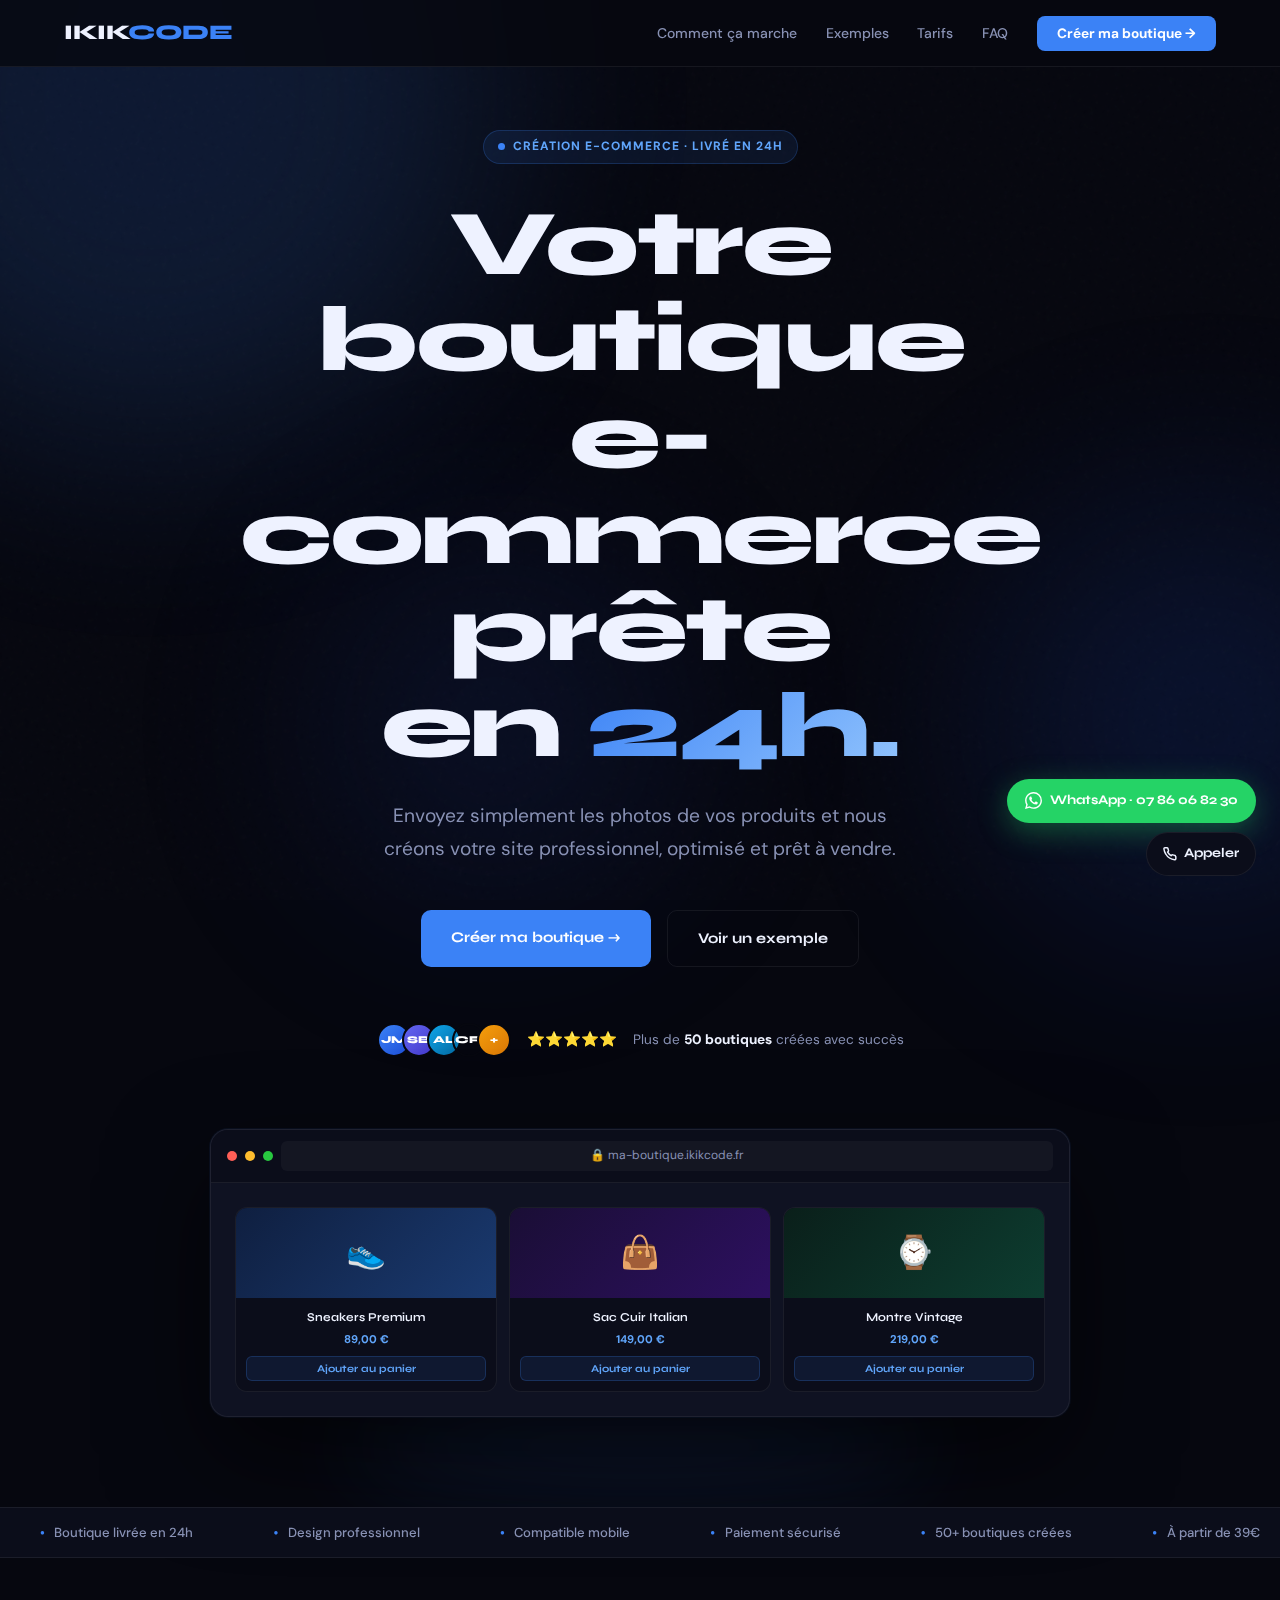
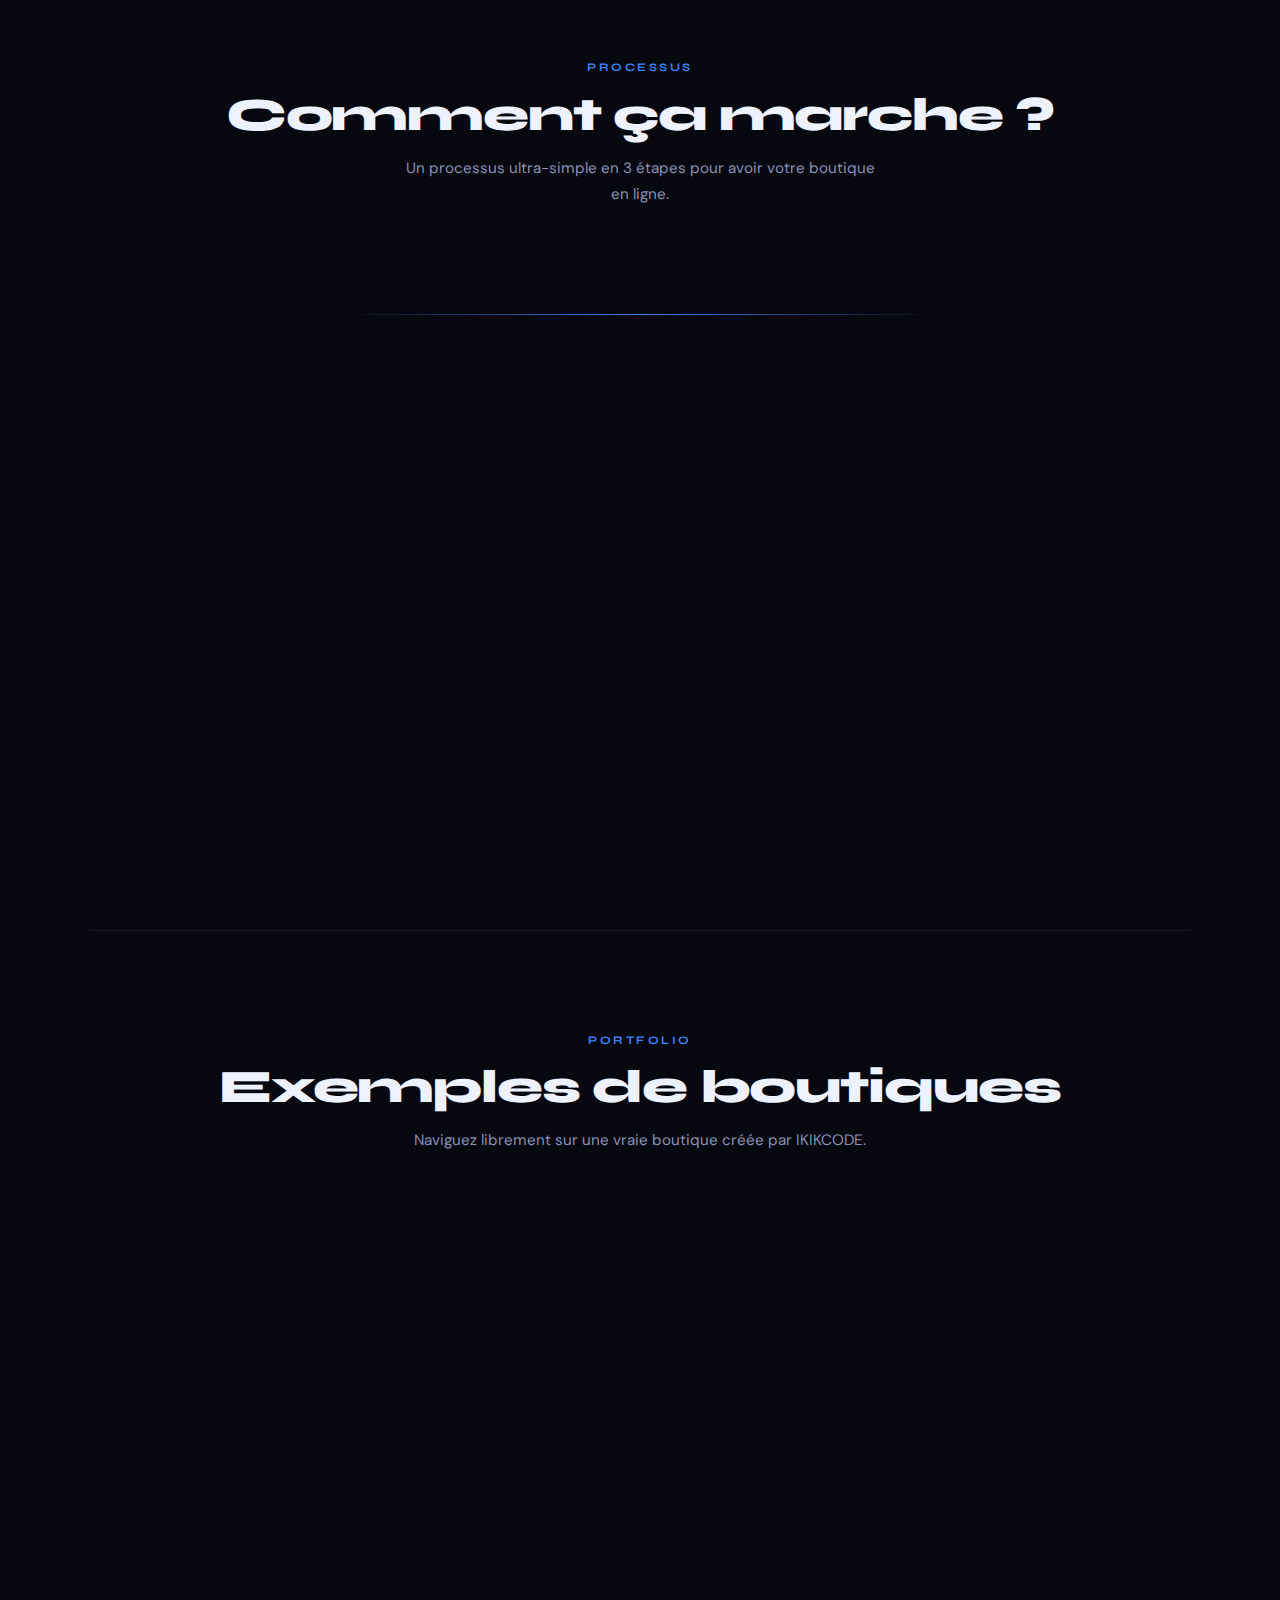
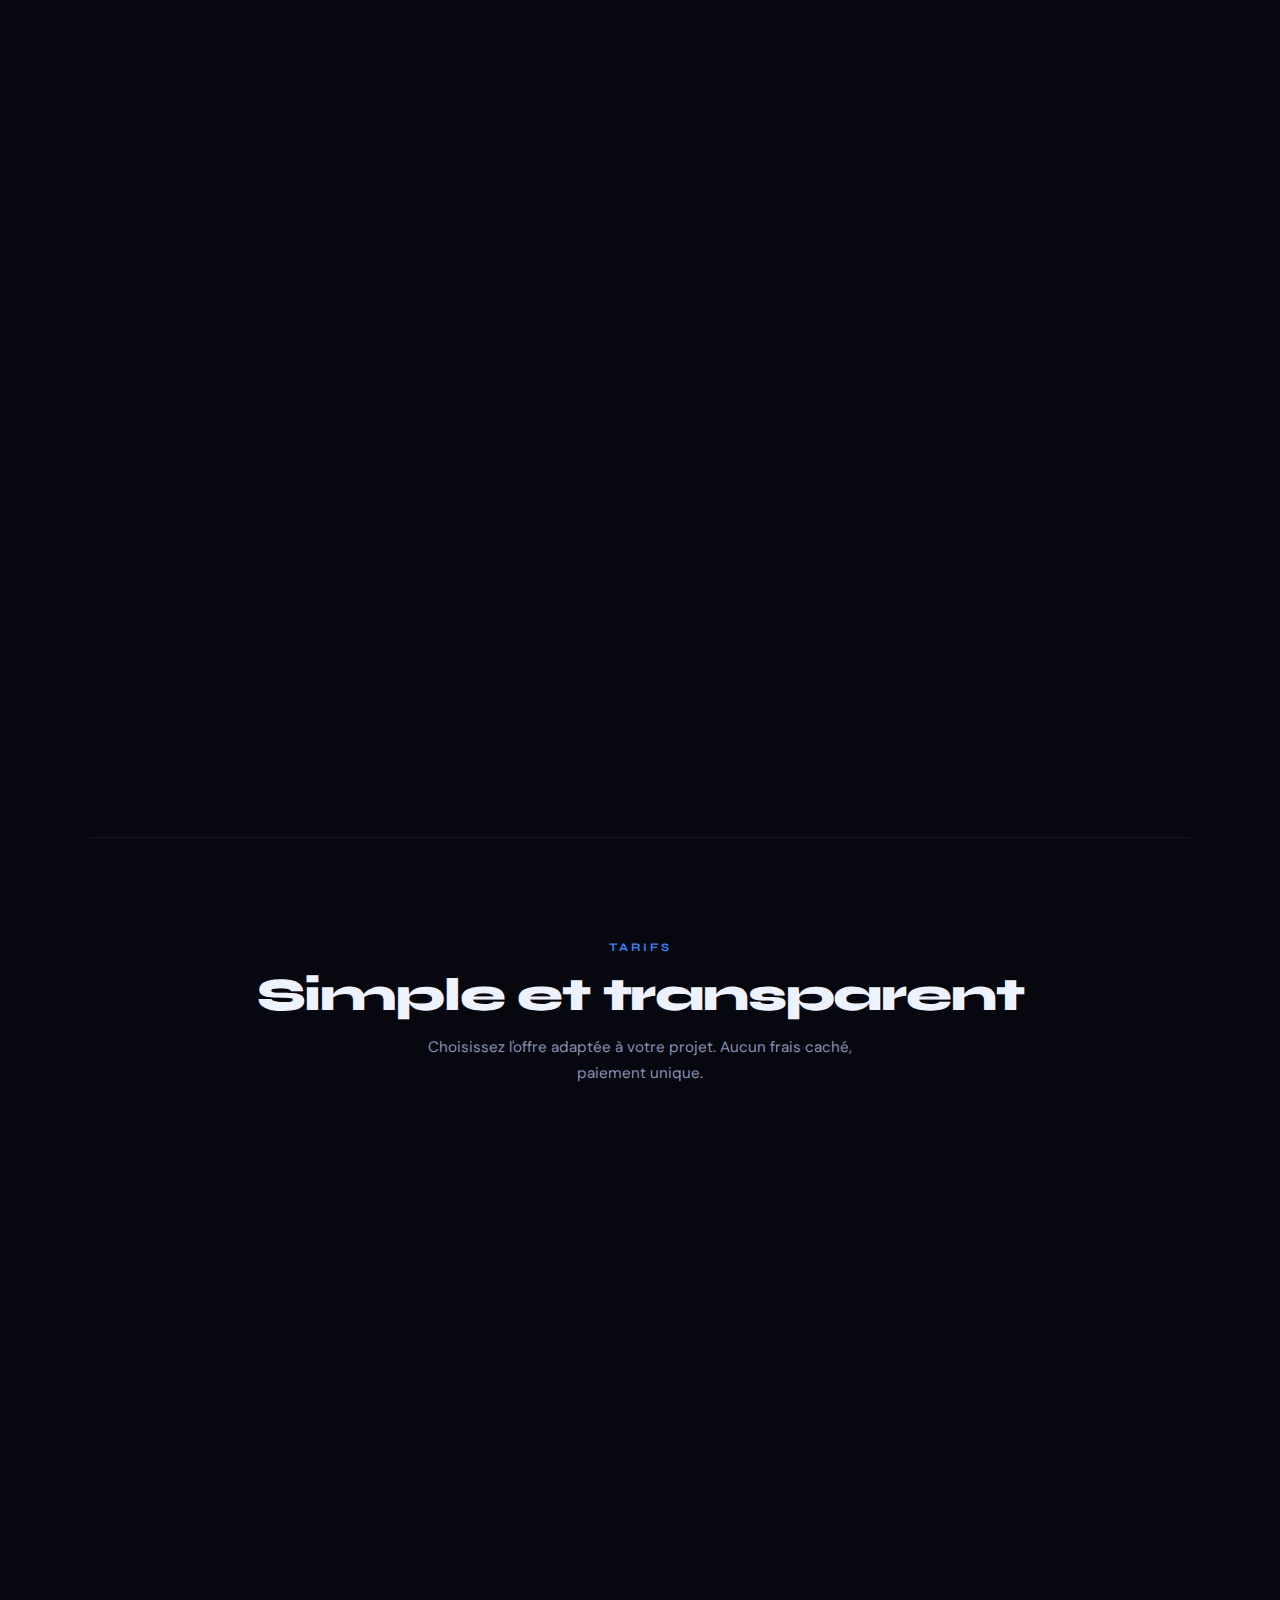
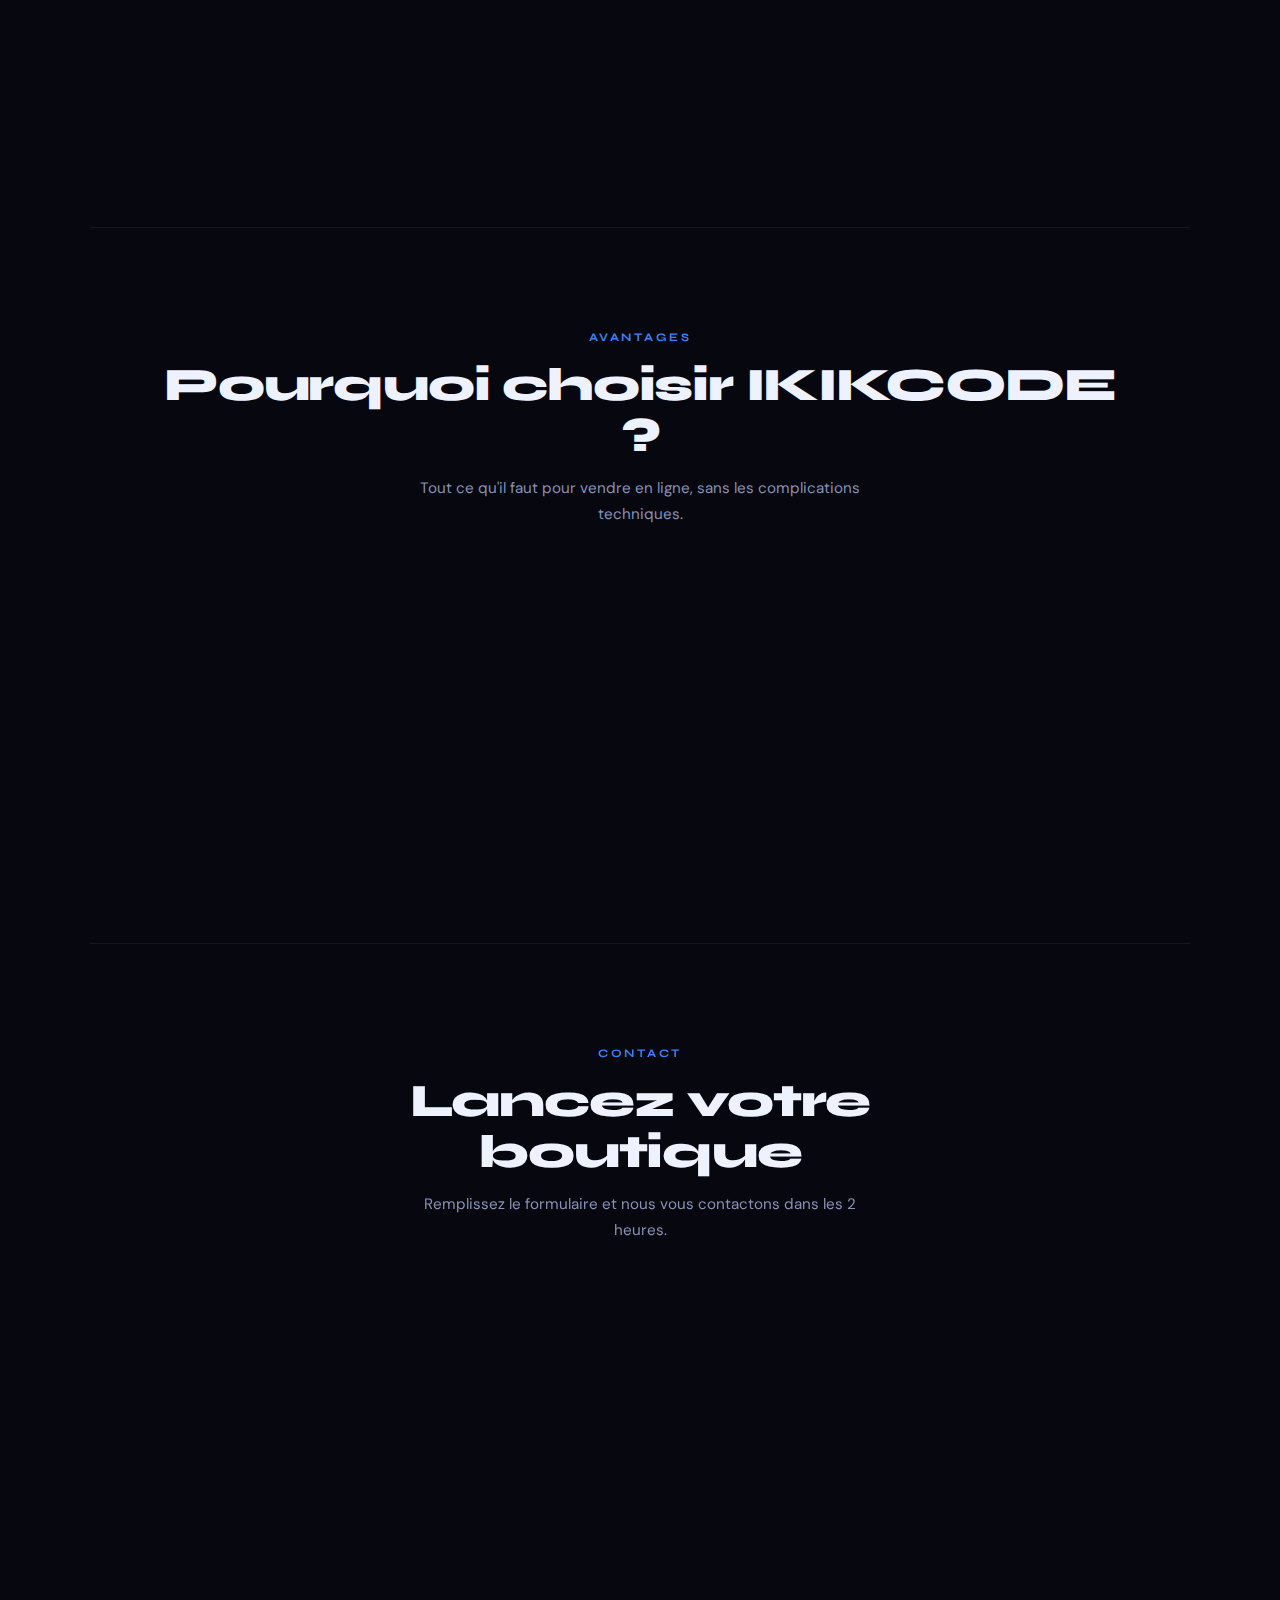
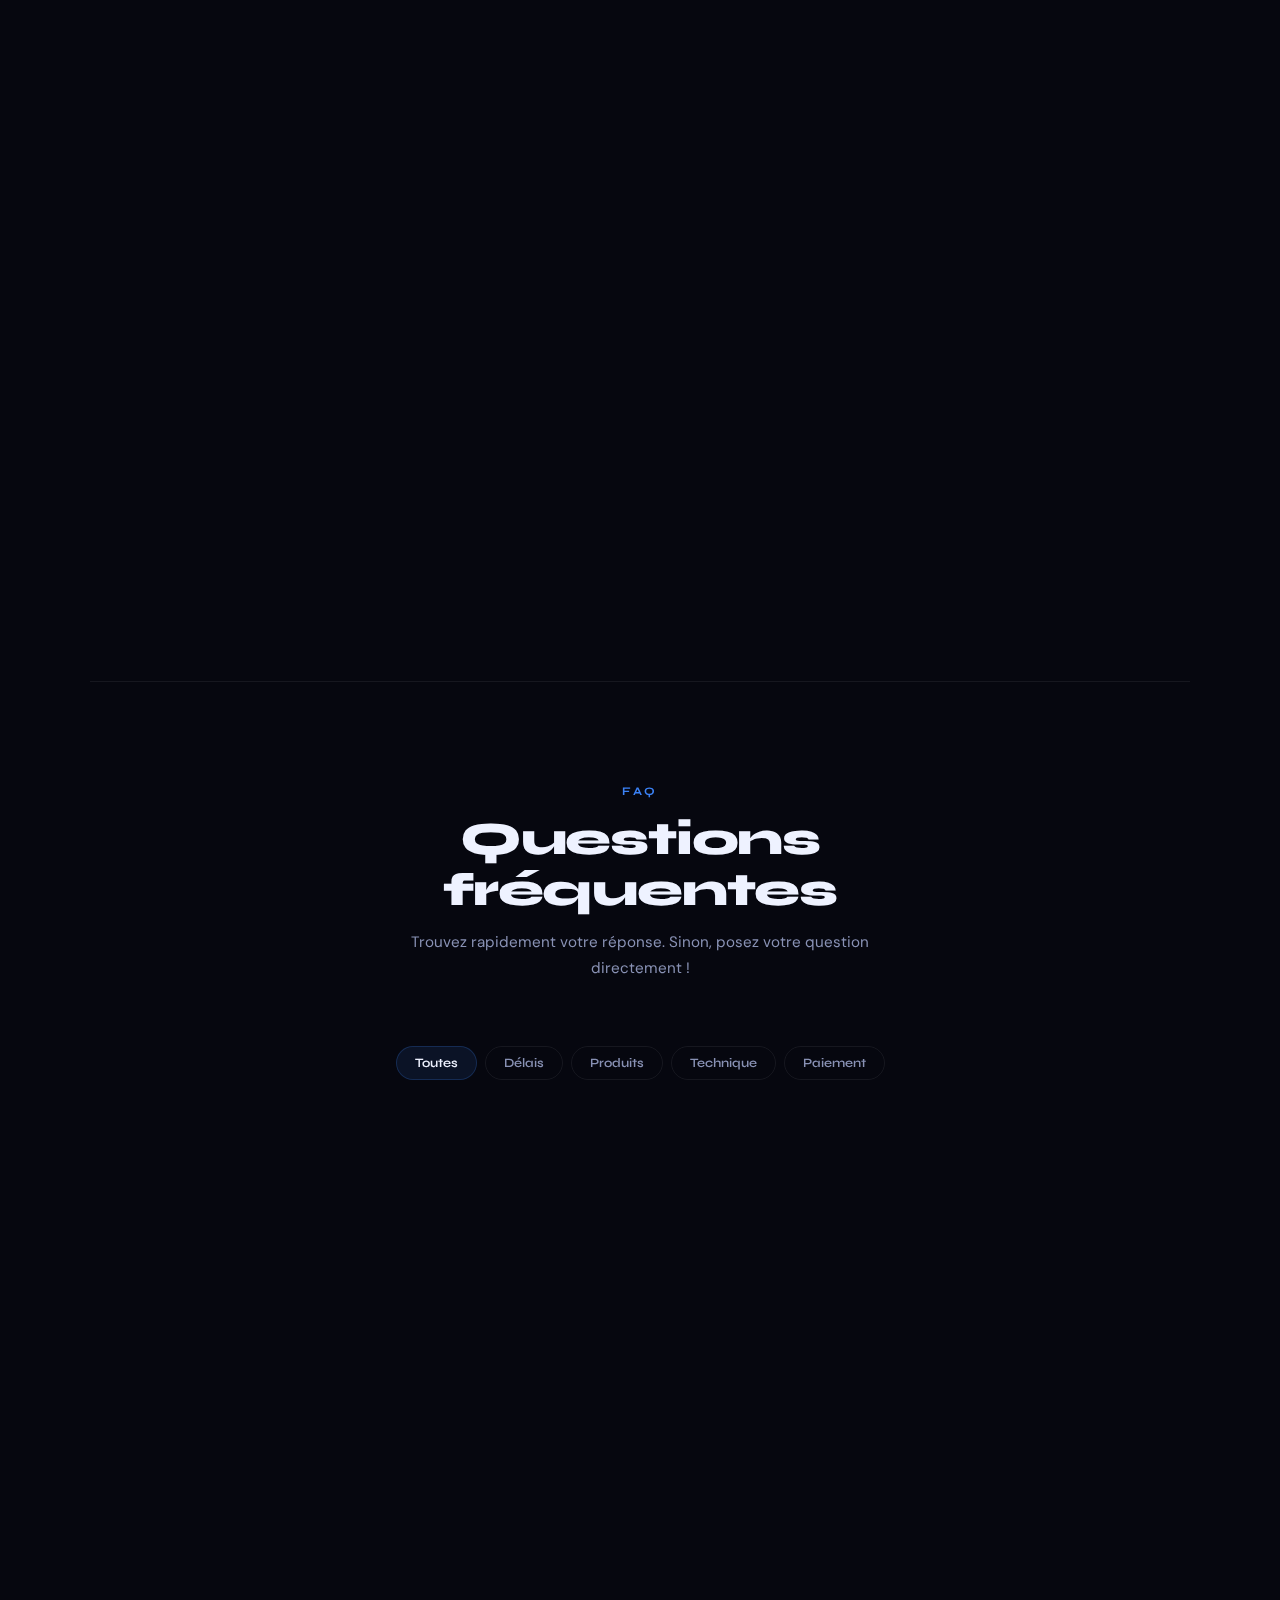
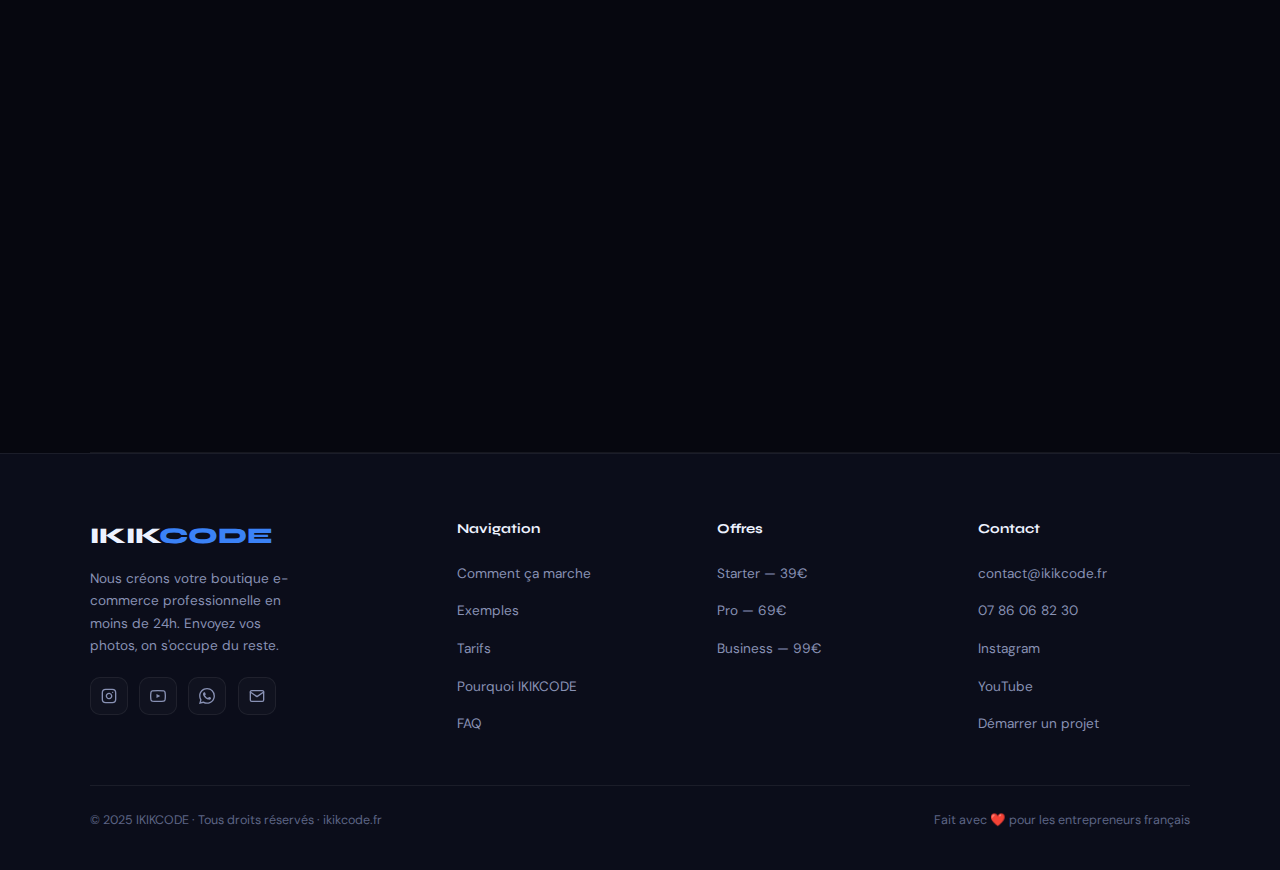
<file: index.html>
<!DOCTYPE html>
<html lang="fr">
<head>
  <meta charset="UTF-8"/>
  <meta name="viewport" content="width=device-width, initial-scale=1.0"/>
  <title>IKIKCODE — Votre boutique e-commerce prête en 24h</title>
  <meta name="description" content="Envoyez vos photos produits, IKIKCODE crée votre boutique e-commerce professionnelle en moins de 24h. À partir de 39€."/>
  <link rel="preconnect" href="https://fonts.googleapis.com"/>
  <link rel="preconnect" href="https://fonts.gstatic.com" crossorigin/>
  <link href="https://fonts.googleapis.com/css2?family=Syne:wght@400;600;700;800&family=DM+Sans:opsz,wght@9..40,300;9..40,400;9..40,500;9..40,600&display=swap" rel="stylesheet"/>
  <style>
    *,*::before,*::after{box-sizing:border-box;margin:0;padding:0}
    :root{
      --bg:#06070f;--bg2:#0b0d1a;--bg3:#0f1222;
      --blue:#3b82f6;--blue-l:#60a5fa;--blue-xl:#93c5fd;
      --blue-dim:rgba(59,130,246,.1);--blue-b:rgba(59,130,246,.22);
      --white:#eef2ff;--muted:#5d6585;--muted2:#8891b4;
      --card:rgba(255,255,255,.025);--cb:rgba(255,255,255,.065);
      --r:16px;--green:#22c55e;--green-dim:rgba(34,197,94,.12);--green-b:rgba(34,197,94,.28);
    }
    html{scroll-behavior:smooth}
    body{background:var(--bg);color:var(--white);font-family:'DM Sans',sans-serif;font-size:16px;line-height:1.65;overflow-x:hidden}
    h1,h2,h3,h4,.syne{font-family:'Syne',sans-serif}
    a{color:inherit}
    body::after{content:'';position:fixed;inset:0;background-image:url("data:image/svg+xml,%3Csvg viewBox='0 0 200 200' xmlns='http://www.w3.org/2000/svg'%3E%3Cfilter id='n'%3E%3CfeTurbulence type='fractalNoise' baseFrequency='.85' numOctaves='4' stitchTiles='stitch'/%3E%3C/filter%3E%3Crect width='100%25' height='100%25' filter='url(%23n)' opacity='.04'/%3E%3C/svg%3E");pointer-events:none;z-index:0;opacity:.5}
    .g{position:fixed;pointer-events:none;z-index:0;border-radius:50%;filter:blur(110px);opacity:.15}
    .g1{width:700px;height:700px;top:-250px;left:-200px;background:#3b82f6;animation:gF 8s ease-in-out infinite}
    .g2{width:450px;height:450px;top:55vh;right:-150px;background:#1d4ed8;animation:gF 10s 2s ease-in-out infinite reverse}
    .g3{width:350px;height:350px;bottom:0;left:25%;background:#1e40af;animation:gF 12s 4s ease-in-out infinite}
    @keyframes gF{0%,100%{transform:translateY(0) scale(1)}50%{transform:translateY(-40px) scale(1.05)}}
    ::-webkit-scrollbar{width:5px}::-webkit-scrollbar-track{background:var(--bg2)}::-webkit-scrollbar-thumb{background:var(--blue);border-radius:10px}

    /* NAV */
    nav{position:fixed;top:0;left:0;right:0;z-index:200;display:flex;align-items:center;justify-content:space-between;padding:16px 5%;background:rgba(6,7,15,.8);backdrop-filter:blur(24px);border-bottom:1px solid var(--cb);transition:.3s}
    .logo{font-family:'Syne',sans-serif;font-size:1.3rem;font-weight:800;letter-spacing:-.5px;color:var(--white);text-decoration:none}
    .logo span{color:var(--blue)}
    .nav-links{display:flex;gap:1.8rem;list-style:none;align-items:center}
    .nav-links a{color:var(--muted2);text-decoration:none;font-size:.875rem;font-weight:500;transition:.2s}
    .nav-links a:hover{color:var(--white)}
    .nav-cta{background:var(--blue)!important;color:#fff!important;padding:9px 20px!important;border-radius:8px!important;font-weight:700!important;font-size:.85rem!important;transition:all .2s!important}
    .nav-cta:hover{background:var(--blue-l)!important;transform:translateY(-1px)!important;box-shadow:0 6px 20px rgba(59,130,246,.35)!important}
    .hamburger{display:none;flex-direction:column;gap:5px;cursor:pointer;padding:4px}
    .hamburger span{width:22px;height:2px;background:var(--white);border-radius:2px;transition:.3s}
    .hamburger.open span:nth-child(1){transform:translateY(7px) rotate(45deg)}
    .hamburger.open span:nth-child(2){opacity:0}
    .hamburger.open span:nth-child(3){transform:translateY(-7px) rotate(-45deg)}
    .mob{display:none;position:fixed;top:57px;left:0;right:0;background:rgba(6,7,15,.98);backdrop-filter:blur(24px);z-index:199;padding:1.5rem 5% 2rem;flex-direction:column;gap:1.2rem;border-bottom:1px solid var(--cb)}
    .mob.open{display:flex}
    .mob a{color:var(--muted2);text-decoration:none;font-family:'Syne',sans-serif;font-weight:700;font-size:1rem;transition:.2s;padding:.4rem 0;border-bottom:1px solid var(--cb)}
    .mob a:hover{color:var(--white)}
    .mob a:last-child{color:var(--blue);border:none}
    section{position:relative;z-index:1}

    /* HERO */
    #hero{min-height:100vh;display:flex;flex-direction:column;align-items:center;justify-content:center;text-align:center;padding:130px 5% 90px}
    .badge{display:inline-flex;align-items:center;gap:8px;background:var(--blue-dim);border:1px solid var(--blue-b);color:var(--blue-l);font-size:.75rem;font-weight:700;padding:6px 14px;border-radius:100px;margin-bottom:2rem;letter-spacing:1px;text-transform:uppercase;animation:fU .7s ease both}
    .bdot{width:7px;height:7px;border-radius:50%;background:var(--blue);animation:blink 2s ease infinite}
    @keyframes blink{0%,100%{opacity:1}50%{opacity:.3}}
    h1{font-size:clamp(2.8rem,7.5vw,5.8rem);font-weight:800;line-height:1.04;letter-spacing:-2.5px;max-width:900px;animation:fU .7s .08s ease both}
    h1 em{font-style:normal;background:linear-gradient(135deg,var(--blue),var(--blue-xl));-webkit-background-clip:text;-webkit-text-fill-color:transparent;background-clip:text}
    .hsub{color:var(--muted2);font-size:clamp(1rem,2.2vw,1.2rem);max-width:520px;margin:1.6rem auto 2.8rem;animation:fU .7s .16s ease both;line-height:1.7}
    .brow{display:flex;gap:1rem;justify-content:center;flex-wrap:wrap;animation:fU .7s .24s ease both}
    .bp{background:var(--blue);color:#fff;text-decoration:none;font-family:'Syne',sans-serif;font-weight:700;font-size:.92rem;padding:15px 30px;border-radius:10px;transition:.25s;position:relative;overflow:hidden}
    .bp:hover{background:var(--blue-l);transform:translateY(-3px);box-shadow:0 12px 35px rgba(59,130,246,.4)}
    .bs{background:transparent;color:var(--white);text-decoration:none;font-family:'Syne',sans-serif;font-weight:700;font-size:.92rem;padding:15px 30px;border-radius:10px;border:1px solid var(--cb);transition:.25s}
    .bs:hover{border-color:var(--blue-b);background:var(--blue-dim);transform:translateY(-3px)}
    .sp{margin-top:3.5rem;display:flex;align-items:center;gap:1rem;justify-content:center;color:var(--muted2);font-size:.85rem;animation:fU .7s .32s ease both;flex-wrap:wrap}
    .avs{display:flex}
    .av{width:34px;height:34px;border-radius:50%;border:2px solid var(--bg);display:flex;align-items:center;justify-content:center;font-size:.65rem;font-weight:800;color:#fff;margin-left:-9px;font-family:'Syne',sans-serif}
    .av:first-child{margin-left:0}
    .a1{background:linear-gradient(135deg,#3b82f6,#1d4ed8)}.a2{background:linear-gradient(135deg,#6366f1,#4338ca)}.a3{background:linear-gradient(135deg,#0ea5e9,#0369a1)}.a4{background:linear(135deg,#14b8a6,#0d9488)}.a5{background:linear-gradient(135deg,#f59e0b,#d97706)}
    .stars{display:flex;gap:2px;font-size:.9rem}
    .sp strong{color:var(--white)}

    /* MOCKUP */
    .hmock{position:relative;margin-top:4.5rem;width:100%;max-width:860px;animation:fU .7s .4s ease both}
    .mgl{position:absolute;bottom:-60px;left:50%;transform:translateX(-50%);width:70%;height:60px;background:var(--blue);border-radius:50%;filter:blur(50px);opacity:.2;z-index:-1}
    .mfr{background:var(--bg3);border:1px solid var(--cb);border-radius:18px;overflow:hidden;box-shadow:0 40px 100px rgba(0,0,0,.55),0 0 0 1px rgba(59,130,246,.08)}
    .mbar{background:var(--bg2);padding:11px 16px;display:flex;align-items:center;gap:8px;border-bottom:1px solid var(--cb)}
    .dot{width:10px;height:10px;border-radius:50%}
    .dr{background:#ff5f57}.dy{background:#febc2e}.dg{background:#28c840}
    .ub{flex:1;background:rgba(255,255,255,.04);border-radius:6px;padding:5px 12px;font-size:.75rem;color:var(--muted2);text-align:center}
    .mbody{padding:24px;display:grid;grid-template-columns:repeat(3,1fr);gap:12px}
    .pc2{background:var(--bg2);border:1px solid var(--cb);border-radius:12px;overflow:hidden;transition:.3s;cursor:pointer}
    .pc2:hover{transform:translateY(-5px);border-color:var(--blue-b);box-shadow:0 12px 30px rgba(0,0,0,.4)}
    .pi{height:90px;display:flex;align-items:center;justify-content:center;font-size:2rem}
    .pi1{background:linear-gradient(135deg,#0f1f40,#1a3a70)}.pi2{background:linear-gradient(135deg,#1a0e35,#2d1060)}.pi3{background:linear-gradient(135deg,#0a1f1a,#0d3d30)}
    .pin{padding:10px}
    .pn{font-size:.75rem;font-weight:600;margin-bottom:3px;font-family:'Syne',sans-serif}
    .pp{font-size:.7rem;color:var(--blue-l);font-weight:700}
    .pb{width:100%;margin-top:7px;background:var(--blue-dim);border:1px solid var(--blue-b);color:var(--blue-l);font-size:.65rem;font-weight:700;padding:5px;border-radius:6px;cursor:pointer;transition:.2s;font-family:'Syne',sans-serif}
    .pb:hover{background:var(--blue);color:#fff}

    /* TICKER */
    .tkw{overflow:hidden;border-top:1px solid var(--cb);border-bottom:1px solid var(--cb);padding:14px 0;background:var(--bg2);position:relative;z-index:1}
    .tki{display:flex;width:max-content;animation:tick 28s linear infinite}
    .tki:hover{animation-play-state:paused}
    @keyframes tick{0%{transform:translateX(0)}100%{transform:translateX(-50%)}}
    .ti{display:flex;align-items:center;gap:.6rem;padding:0 2.5rem;white-space:nowrap;font-size:.82rem;color:var(--muted2);font-weight:500}
    .ts{color:var(--blue);font-size:.5rem}

    /* SECTIONS */
    .sw{max-width:1100px;margin:0 auto;padding:100px 5%}
    .sl{text-align:center;color:var(--blue);font-family:'Syne',sans-serif;font-size:.72rem;font-weight:700;letter-spacing:2.5px;text-transform:uppercase;margin-bottom:.8rem}
    .st{text-align:center;font-size:clamp(1.9rem,4vw,2.9rem);font-weight:800;letter-spacing:-1.2px;margin-bottom:.9rem;line-height:1.1}
    .ss{text-align:center;color:var(--muted2);max-width:480px;margin:0 auto 4rem;font-size:.95rem;line-height:1.7}
    .sdiv{height:1px;background:var(--cb);max-width:1100px;margin:0 auto;position:relative;z-index:1}

    /* HOW */
    .steps{display:grid;grid-template-columns:repeat(3,1fr);gap:1.5rem;position:relative}
    .steps::before{content:'';position:absolute;top:43px;left:calc(16.66% + 26px);right:calc(16.66% + 26px);height:1px;background:linear-gradient(90deg,transparent,var(--blue),transparent)}
    .step{display:flex;flex-direction:column;align-items:center;text-align:center;padding:2rem 1.5rem;background:var(--card);border:1px solid var(--cb);border-radius:var(--r);transition:.3s;position:relative;overflow:hidden}
    .step::before{content:'';position:absolute;inset:0;border-radius:var(--r);background:linear-gradient(135deg,var(--blue-dim),transparent);opacity:0;transition:.3s}
    .step:hover{border-color:var(--blue-b);transform:translateY(-6px);box-shadow:0 20px 50px rgba(0,0,0,.4)}
    .step:hover::before{opacity:1}
    .sn{width:54px;height:54px;background:var(--bg3);border:2px solid var(--blue);border-radius:50%;display:flex;align-items:center;justify-content:center;font-family:'Syne',sans-serif;font-weight:800;font-size:1.1rem;color:var(--blue);margin-bottom:1.3rem;position:relative;z-index:1;transition:.3s}
    .step:hover .sn{background:var(--blue);color:#fff;box-shadow:0 0 20px rgba(59,130,246,.5)}
    .si{font-size:2.2rem;margin-bottom:.8rem}
    .step h3{font-size:1.05rem;font-weight:700;margin-bottom:.6rem}
    .step p{color:var(--muted2);font-size:.88rem;line-height:1.65}

    /* STATS */
    .statsb{max-width:1100px;margin:0 auto;padding:0 5% 100px;display:grid;grid-template-columns:repeat(4,1fr);gap:1.5rem}
    .stat{text-align:center;padding:2rem;background:var(--card);border:1px solid var(--cb);border-radius:var(--r);transition:.3s}
    .stat:hover{border-color:var(--blue-b);transform:translateY(-4px)}
    .snum{font-family:'Syne',sans-serif;font-size:2.8rem;font-weight:800;color:var(--blue);letter-spacing:-2px;line-height:1}
    .slbl{color:var(--muted2);font-size:.85rem;margin-top:.4rem}

    /* LIVE DEMO */
    .lw{margin-bottom:3.5rem}
    .lh{display:flex;align-items:center;gap:1.2rem;margin-bottom:1rem;flex-wrap:wrap}
    .lpill{background:var(--green-dim);border:1px solid var(--green-b);color:var(--green);font-size:.72rem;font-weight:700;padding:5px 13px;border-radius:100px;letter-spacing:.5px;white-space:nowrap;display:flex;align-items:center;gap:6px}
    .ldot{width:7px;height:7px;border-radius:50%;background:var(--green);animation:blink 1.8s ease infinite}
    .lt{flex:1}
    .lt h3{font-size:.98rem;font-weight:700;margin-bottom:.2rem}
    .lt p{color:var(--muted2);font-size:.8rem}
    .ol{color:var(--blue-l);font-size:.8rem;font-weight:600;text-decoration:none;white-space:nowrap;padding:7px 14px;border:1px solid var(--blue-b);border-radius:8px;background:var(--blue-dim);transition:.2s}
    .ol:hover{background:rgba(59,130,246,.2);transform:translateY(-1px)}
    .iff{background:var(--bg3);border:1px solid var(--cb);border-radius:18px;overflow:hidden;box-shadow:0 30px 80px rgba(0,0,0,.5)}
    .ifb{background:var(--bg2);padding:10px 16px;display:flex;align-items:center;gap:8px;border-bottom:1px solid var(--cb)}
    .iub{flex:1;background:rgba(255,255,255,.04);border-radius:6px;padding:5px 12px;font-size:.74rem;color:var(--muted2);text-align:center}
    .iff iframe{width:100%;height:620px;border:none;display:block}

    /* PORTFOLIO */
    .pgrid{display:grid;grid-template-columns:repeat(3,1fr);gap:1.5rem}
    .pfc{background:var(--card);border:1px solid var(--cb);border-radius:var(--r);overflow:hidden;transition:.35s;cursor:pointer}
    .pfc:hover{border-color:var(--blue-b);transform:translateY(-8px);box-shadow:0 24px 60px rgba(0,0,0,.45)}
    .pfp{height:185px;position:relative;overflow:hidden}
    .pv1{background:linear-gradient(135deg,#0f1a2e,#1a3a6c)}.pv2{background:linear-gradient(135deg,#0a1628,#0e3a2a)}.pv3{background:linear-gradient(135deg,#1a0a28,#3a1a5a)}
    .pvi{position:absolute;inset:12px;background:rgba(0,0,0,.3);border:1px solid rgba(255,255,255,.07);border-radius:10px;display:flex;flex-direction:column;overflow:hidden}
    .pvt{padding:7px 10px;background:rgba(0,0,0,.4);border-bottom:1px solid rgba(255,255,255,.05);display:flex;align-items:center;gap:5px}
    .md{width:6px;height:6px;border-radius:50%}
    .pvb{flex:1;padding:9px;display:grid;grid-template-columns:1fr 1fr;gap:5px}
    .pvi2{border-radius:5px;display:flex;align-items:center;justify-content:center;font-size:1.3rem}
    .c1{background:rgba(59,130,246,.15)}.c2{background:rgba(99,102,241,.15)}.c3{background:rgba(14,165,233,.15)}.c4{background:rgba(20,184,166,.15)}.c5{background:rgba(236,72,153,.15)}.c6{background:rgba(245,158,11,.15)}.c7{background:rgba(34,197,94,.15)}.c8{background:rgba(168,85,247,.15)}
    .pfi{padding:1.2rem}
    .pftag{font-size:.7rem;font-weight:700;letter-spacing:1.5px;text-transform:uppercase;color:var(--blue);margin-bottom:.4rem}
    .pfi h3{font-size:.98rem;font-weight:700;margin-bottom:.3rem}
    .pfi p{color:var(--muted2);font-size:.83rem}

    /* PRICING */
    .prgrid{display:grid;grid-template-columns:repeat(3,1fr);gap:1.5rem;align-items:start}
    .prc{background:var(--card);border:1px solid var(--cb);border-radius:var(--r);padding:2rem;position:relative;transition:.35s}
    .prc:hover{border-color:var(--blue-b);transform:translateY(-5px)}
    .prc.feat{border-color:var(--blue);background:linear-gradient(180deg,rgba(59,130,246,.09),var(--card));transform:scale(1.04)}
    .prc.feat:hover{transform:scale(1.04) translateY(-5px)}
    .fb{position:absolute;top:-13px;left:50%;transform:translateX(-50%);background:var(--blue);color:#fff;font-size:.68rem;font-weight:700;letter-spacing:1px;text-transform:uppercase;padding:4px 14px;border-radius:100px;white-space:nowrap;font-family:'Syne',sans-serif}
    .pplan{font-size:.72rem;font-weight:700;color:var(--blue);letter-spacing:2px;text-transform:uppercase;margin-bottom:.8rem;font-family:'Syne',sans-serif}
    .prprice{font-family:'Syne',sans-serif;font-size:3.2rem;font-weight:800;letter-spacing:-2px;line-height:1}
    .prprice sup{font-size:1.1rem;vertical-align:super;font-weight:600}
    .prdesc{color:var(--muted2);font-size:.86rem;margin:.6rem 0 1.6rem;line-height:1.5}
    .prfl{list-style:none;display:flex;flex-direction:column;gap:.65rem;margin-bottom:2rem}
    .prfl li{display:flex;align-items:flex-start;gap:.7rem;font-size:.88rem;color:rgba(238,242,255,.8)}
    .prfl li::before{content:'✓';color:var(--blue);font-weight:800;flex-shrink:0;margin-top:1px}
    .pbo{width:100%;padding:13px;border-radius:10px;font-family:'Syne',sans-serif;font-weight:700;font-size:.9rem;cursor:pointer;transition:.25s;text-align:center;text-decoration:none;display:block;background:transparent;border:1px solid var(--cb);color:var(--white)}
    .pbo:hover{border-color:var(--blue);color:var(--blue)}
    .pbf{width:100%;padding:13px;border-radius:10px;font-family:'Syne',sans-serif;font-weight:700;font-size:.9rem;cursor:pointer;transition:.25s;text-align:center;text-decoration:none;display:block;background:var(--blue);border:none;color:#fff}
    .pbf:hover{background:var(--blue-l);transform:translateY(-2px);box-shadow:0 8px 24px rgba(59,130,246,.4)}

    /* WHY */
    .wgrid{display:grid;grid-template-columns:repeat(4,1fr);gap:1.2rem}
    .wc{background:var(--card);border:1px solid var(--cb);border-radius:var(--r);padding:1.8rem;transition:.3s;position:relative;overflow:hidden}
    .wc::before{content:'';position:absolute;inset:0;background:linear-gradient(135deg,var(--blue-dim),transparent);opacity:0;transition:.3s}
    .wc:hover{border-color:var(--blue-b);transform:translateY(-5px)}
    .wc:hover::before{opacity:1}
    .wi{width:50px;height:50px;background:var(--blue-dim);border:1px solid var(--blue-b);border-radius:12px;display:flex;align-items:center;justify-content:center;font-size:1.4rem;margin-bottom:1.2rem;position:relative;transition:.3s}
    .wc:hover .wi{background:var(--blue);border-color:var(--blue)}
    .wc h3{font-size:1rem;font-weight:700;margin-bottom:.5rem;position:relative}
    .wc p{color:var(--muted2);font-size:.86rem;line-height:1.6;position:relative}

    /* CONTACT */
    #contact{padding:100px 5%;max-width:720px;margin:0 auto}
    .cw{background:var(--bg2);border:1px solid var(--cb);border-radius:24px;padding:3rem;position:relative;overflow:hidden}
    .cw::before{content:'';position:absolute;top:-100px;right:-100px;width:300px;height:300px;background:var(--blue);border-radius:50%;filter:blur(100px);opacity:.06}
    .fg{margin-bottom:1.2rem;position:relative}
    label{display:block;font-size:.83rem;font-weight:600;margin-bottom:.5rem;color:rgba(238,242,255,.65);font-family:'Syne',sans-serif;letter-spacing:.3px}
    input,textarea,select{width:100%;background:var(--bg3);border:1px solid var(--cb);border-radius:10px;padding:12px 15px;color:var(--white);font-family:'DM Sans',sans-serif;font-size:.93rem;transition:.25s;outline:none}
    input:focus,textarea:focus,select:focus{border-color:var(--blue);box-shadow:0 0 0 3px rgba(59,130,246,.1)}
    input::placeholder,textarea::placeholder{color:var(--muted)}
    textarea{resize:vertical;min-height:110px}
    select{appearance:none;cursor:pointer;background-image:url("data:image/svg+xml,%3Csvg fill='none' stroke='%236b7494' stroke-width='2' viewBox='0 0 24 24' xmlns='http://www.w3.org/2000/svg'%3E%3Cpath stroke-linecap='round' stroke-linejoin='round' d='m6 9 6 6 6-6'/%3E%3C/svg%3E");background-repeat:no-repeat;background-position:right 14px center;background-size:16px}
    select option{background:var(--bg3)}
    .fgrow{display:grid;grid-template-columns:1fr 1fr;gap:1rem}
    .fup{width:100%;background:var(--bg3);border:2px dashed var(--cb);border-radius:10px;padding:2rem;text-align:center;cursor:pointer;transition:.25s}
    .fup:hover{border-color:var(--blue-b);background:var(--blue-dim)}
    .fui{font-size:2rem;margin-bottom:.5rem}
    .fup p{color:var(--muted2);font-size:.83rem}
    .fup span{color:var(--blue);font-weight:600}
    #fi{display:none}
    .fnames{margin-top:.5rem;font-size:.78rem;color:var(--blue-l)}
    .sbtn{width:100%;padding:15px;background:var(--blue);color:#fff;border:none;border-radius:10px;font-family:'Syne',sans-serif;font-weight:700;font-size:1rem;cursor:pointer;transition:.25s;margin-top:.5rem;position:relative;overflow:hidden}
    .sbtn:hover{background:var(--blue-l);transform:translateY(-2px);box-shadow:0 10px 30px rgba(59,130,246,.4)}
    .sbtn:disabled{opacity:.6;cursor:not-allowed;transform:none}
    .fnote{text-align:center;color:var(--muted2);font-size:.76rem;margin-top:.8rem}
    .smsg{display:none;text-align:center;padding:2.5rem 1rem}
    .smi{font-size:3.5rem;margin-bottom:1rem;animation:pop .5s ease both}
    @keyframes pop{0%{transform:scale(0)}80%{transform:scale(1.15)}100%{transform:scale(1)}}
    .smsg h3{font-size:1.3rem;font-weight:700;margin-bottom:.6rem}
    .smsg p{color:var(--muted2);font-size:.9rem;line-height:1.6}

    /* FAQ */
    #faq{padding:100px 5%;max-width:780px;margin:0 auto}
    .ftabs{display:flex;gap:.5rem;justify-content:center;margin-bottom:2.5rem;flex-wrap:wrap}
    .ftab{padding:8px 18px;border-radius:100px;border:1px solid var(--cb);background:transparent;color:var(--muted2);font-family:'Syne',sans-serif;font-weight:600;font-size:.8rem;cursor:pointer;transition:.2s}
    .ftab.active,.ftab:hover{background:var(--blue-dim);border-color:var(--blue-b);color:var(--white)}
    .fitems{margin-bottom:3rem}
    .fi{border:1px solid var(--cb);border-radius:12px;margin-bottom:.75rem;overflow:hidden;transition:.25s}
    .fi:hover{border-color:var(--blue-b)}
    .fi.hidden{display:none}
    .fq{width:100%;background:var(--card);border:none;color:var(--white);font-family:'Syne',sans-serif;font-weight:700;font-size:.92rem;text-align:left;padding:1.2rem 1.4rem;cursor:pointer;display:flex;align-items:center;justify-content:space-between;gap:1rem;transition:.2s}
    .fq:hover{background:rgba(255,255,255,.04)}
    .farr{width:22px;height:22px;display:flex;align-items:center;justify-content:center;flex-shrink:0;background:var(--blue-dim);border-radius:6px;transition:.3s}
    .farr svg{width:12px;height:12px;stroke:var(--blue-l);transition:.3s}
    .fi.open .farr{background:var(--blue);transform:rotate(180deg)}
    .fi.open .farr svg{stroke:#fff}
    .fa{max-height:0;overflow:hidden;transition:max-height .4s cubic-bezier(.4,0,.2,1)}
    .fi.open .fa{max-height:300px}
    .fai{padding:0 1.4rem 1.2rem;color:var(--muted2);font-size:.88rem;line-height:1.75}
    .fai a{color:var(--blue-l);text-decoration:none}
    .fai a:hover{text-decoration:underline}

    /* ASK */
    .askw{background:linear-gradient(135deg,rgba(59,130,246,.07),rgba(99,102,241,.05));border:1px solid var(--blue-b);border-radius:20px;padding:2.2rem;text-align:center}
    .askw h3{font-size:1.2rem;font-weight:700;margin-bottom:.5rem}
    .askw p{color:var(--muted2);font-size:.88rem;margin-bottom:1.5rem}
    .askf{display:flex;gap:.7rem;max-width:500px;margin:0 auto;flex-wrap:wrap}
    .askf input{flex:1;min-width:200px;background:var(--bg3);border:1px solid var(--cb);border-radius:10px;padding:11px 15px;color:var(--white);font-family:'DM Sans',sans-serif;font-size:.9rem;outline:none;transition:.25s}
    .askf input:focus{border-color:var(--blue);box-shadow:0 0 0 3px rgba(59,130,246,.1)}
    .askf input::placeholder{color:var(--muted)}
    .askbtn{padding:11px 22px;background:var(--blue);color:#fff;border:none;border-radius:10px;font-family:'Syne',sans-serif;font-weight:700;font-size:.88rem;cursor:pointer;transition:.2s;white-space:nowrap}
    .askbtn:hover{background:var(--blue-l);transform:translateY(-2px)}
    .askok{display:none;color:var(--green);font-weight:600;font-size:.9rem;margin-top:.8rem}

    /* FOOTER */
    footer{border-top:1px solid var(--cb);padding:4rem 5% 2.5rem;position:relative;z-index:1;background:var(--bg2)}
    .fin{max-width:1100px;margin:0 auto}
    .ftop{display:grid;grid-template-columns:1.5fr 1fr 1fr 1fr;gap:3rem;margin-bottom:3rem}
    .fbrand .flogo{font-family:'Syne',sans-serif;font-size:1.4rem;font-weight:800;margin-bottom:.8rem;display:block;text-decoration:none;color:var(--white)}
    .fbrand .flogo span{color:var(--blue)}
    .fbrand p{color:var(--muted2);font-size:.85rem;line-height:1.65;max-width:220px;margin-bottom:1.2rem}
    .fsocs{display:flex;gap:.7rem}
    .sl2{width:38px;height:38px;background:var(--card);border:1px solid var(--cb);border-radius:10px;display:flex;align-items:center;justify-content:center;text-decoration:none;color:var(--muted2);transition:.25s}
    .sl2:hover{border-color:var(--blue-b);background:var(--blue-dim);color:var(--blue-l);transform:translateY(-2px)}
    .fcol h4{font-family:'Syne',sans-serif;font-size:.85rem;font-weight:700;margin-bottom:1.2rem;color:var(--white)}
    .fcol ul{list-style:none;display:flex;flex-direction:column;gap:.7rem}
    .fcol ul a{color:var(--muted2);text-decoration:none;font-size:.85rem;transition:.2s}
    .fcol ul a:hover{color:var(--white)}
    .fbot{border-top:1px solid var(--cb);padding-top:1.5rem;display:flex;align-items:center;justify-content:space-between;flex-wrap:wrap;gap:1rem}
    .fbot p{color:var(--muted);font-size:.78rem}

    /* FLOAT */
    .pf{position:fixed;bottom:24px;right:24px;z-index:300;display:flex;flex-direction:column;align-items:flex-end;gap:.6rem}
    .wab{background:#25D366;color:#fff;font-family:'Syne',sans-serif;font-weight:700;font-size:.82rem;padding:11px 18px;border-radius:100px;display:flex;align-items:center;gap:8px;text-decoration:none;box-shadow:0 8px 30px rgba(37,211,102,.35);transition:.25s;white-space:nowrap;animation:waPulse 3s ease-in-out infinite}
    @keyframes waPulse{0%,100%{box-shadow:0 8px 30px rgba(37,211,102,.35)}50%{box-shadow:0 8px 40px rgba(37,211,102,.6)}}
    .wab:hover{transform:translateY(-3px);box-shadow:0 14px 40px rgba(37,211,102,.5)}
    .wab svg{width:17px;height:17px;flex-shrink:0}
    .cab{background:var(--bg2);border:1px solid var(--cb);color:var(--white);font-family:'Syne',sans-serif;font-weight:700;font-size:.82rem;padding:10px 16px;border-radius:100px;display:flex;align-items:center;gap:7px;text-decoration:none;transition:.25s}
    .cab:hover{border-color:var(--blue-b);background:var(--blue-dim);transform:translateY(-2px)}
    .cab svg{width:14px;height:14px}

    /* ANIMS */
    @keyframes fU{from{opacity:0;transform:translateY(28px)}to{opacity:1;transform:translateY(0)}}
    .reveal{opacity:0;transform:translateY(26px);transition:opacity .7s ease,transform .7s ease}
    .reveal.vis{opacity:1;transform:translateY(0)}

    /* RESPONSIVE */
    @media(max-width:1000px){.wgrid{grid-template-columns:1fr 1fr}.ftop{grid-template-columns:1fr 1fr}.statsb{grid-template-columns:1fr 1fr}}
    @media(max-width:750px){.steps,.pgrid,.prgrid{grid-template-columns:1fr}.mbody{grid-template-columns:1fr 1fr}.prc.feat{transform:scale(1)}.prc.feat:hover{transform:translateY(-5px)}.steps::before{display:none}.nav-links{display:none}.hamburger{display:flex}.iff iframe{height:440px}.fgrow{grid-template-columns:1fr}.cw{padding:2rem 1.4rem}.ftop{grid-template-columns:1fr}.fbot{flex-direction:column;text-align:center}}
    @media(max-width:480px){.wgrid{grid-template-columns:1fr}.mbody{grid-template-columns:1fr}.statsb{grid-template-columns:1fr 1fr}.pf{bottom:16px;right:16px}.wat{display:none}.wab{border-radius:50%;width:50px;height:50px;padding:0;justify-content:center}.wab svg{width:22px;height:22px}}
  </style>
</head>
<body>
  <div class="g g1"></div><div class="g g2"></div><div class="g g3"></div>

  <!-- NAV -->
  <nav>
    <a href="#" class="logo">IKIK<span>CODE</span></a>
    <ul class="nav-links">
      <li><a href="#how">Comment ça marche</a></li>
      <li><a href="#examples">Exemples</a></li>
      <li><a href="#pricing">Tarifs</a></li>
      <li><a href="#faq">FAQ</a></li>
      <li><a href="#contact" class="nav-cta">Créer ma boutique →</a></li>
    </ul>
    <div class="hamburger" id="burger" onclick="toggleMenu()"><span></span><span></span><span></span></div>
  </nav>
  <div class="mob" id="mob">
    <a href="#how" onclick="closeMenu()">Comment ça marche</a>
    <a href="#examples" onclick="closeMenu()">Exemples</a>
    <a href="#pricing" onclick="closeMenu()">Tarifs</a>
    <a href="#faq" onclick="closeMenu()">FAQ</a>
    <a href="#contact" onclick="closeMenu()">→ Créer ma boutique</a>
  </div>

  <!-- HERO -->
  <section id="hero">
    <div class="badge"><span class="bdot"></span>Création e-commerce · Livré en 24h</div>
    <h1>Votre boutique<br/>e-commerce prête<br/>en <em>24h.</em></h1>
    <p class="hsub">Envoyez simplement les photos de vos produits et nous créons votre site professionnel, optimisé et prêt à vendre.</p>
    <div class="brow">
      <a href="#contact" class="bp">Créer ma boutique →</a>
      <a href="#examples" class="bs">Voir un exemple</a>
    </div>
    <div class="sp">
      <div class="avs">
        <div class="av a1">JM</div><div class="av a2">SB</div><div class="av a3">AL</div><div class="av a4">CR</div><div class="av a5">+</div>
      </div>
      <div class="stars">⭐⭐⭐⭐⭐</div>
      <span>Plus de <strong>50 boutiques</strong> créées avec succès</span>
    </div>
    <div class="hmock">
      <div class="mgl"></div>
      <div class="mfr">
        <div class="mbar"><div class="dot dr"></div><div class="dot dy"></div><div class="dot dg"></div><div class="ub">🔒 ma-boutique.ikikcode.fr</div></div>
        <div class="mbody">
          <div class="pc2"><div class="pi pi1">👟</div><div class="pin"><div class="pn">Sneakers Premium</div><div class="pp">89,00 €</div><button class="pb">Ajouter au panier</button></div></div>
          <div class="pc2"><div class="pi pi2">👜</div><div class="pin"><div class="pn">Sac Cuir Italian</div><div class="pp">149,00 €</div><button class="pb">Ajouter au panier</button></div></div>
          <div class="pc2"><div class="pi pi3">⌚</div><div class="pin"><div class="pn">Montre Vintage</div><div class="pp">219,00 €</div><button class="pb">Ajouter au panier</button></div></div>
        </div>
      </div>
    </div>
  </section>

  <!-- TICKER -->
  <div class="tkw">
    <div class="tki">
      <span class="ti"><span class="ts">●</span>Boutique livrée en 24h</span><span class="ti"><span class="ts">●</span>Design professionnel</span><span class="ti"><span class="ts">●</span>Compatible mobile</span><span class="ti"><span class="ts">●</span>Paiement sécurisé</span><span class="ti"><span class="ts">●</span>50+ boutiques créées</span><span class="ti"><span class="ts">●</span>À partir de 39€</span><span class="ti"><span class="ts">●</span>Prêt à vendre</span><span class="ti"><span class="ts">●</span>SEO optimisé</span>
      <span class="ti"><span class="ts">●</span>Boutique livrée en 24h</span><span class="ti"><span class="ts">●</span>Design professionnel</span><span class="ti"><span class="ts">●</span>Compatible mobile</span><span class="ti"><span class="ts">●</span>Paiement sécurisé</span><span class="ti"><span class="ts">●</span>50+ boutiques créées</span><span class="ti"><span class="ts">●</span>À partir de 39€</span><span class="ti"><span class="ts">●</span>Prêt à vendre</span><span class="ti"><span class="ts">●</span>SEO optimisé</span>
    </div>
  </div>

  <!-- HOW -->
  <div class="sw" id="how">
    <div class="sl">Processus</div>
    <h2 class="st">Comment ça marche ?</h2>
    <p class="ss">Un processus ultra-simple en 3 étapes pour avoir votre boutique en ligne.</p>
    <div class="steps">
      <div class="step reveal"><div class="sn">1</div><div class="si">📦</div><h3>Envoyez vos produits</h3><p>Partagez photos, prix et descriptions via le formulaire ou par email. Zéro compétence technique requise.</p></div>
      <div class="step reveal" style="transition-delay:.12s"><div class="sn">2</div><div class="si">⚙️</div><h3>On crée votre boutique</h3><p>Notre équipe conçoit et développe votre boutique e-commerce professionnelle en moins de 24 heures.</p></div>
      <div class="step reveal" style="transition-delay:.24s"><div class="sn">3</div><div class="si">🚀</div><h3>Prêt à vendre !</h3><p>Vous recevez l'accès à votre boutique opérationnelle, optimisée et prête à accueillir vos premiers clients.</p></div>
    </div>
  </div>

  <!-- STATS -->
  <div class="statsb">
    <div class="stat reveal"><div class="snum"><span class="cnt" data-target="50">0</span>+</div><div class="slbl">Boutiques créées</div></div>
    <div class="stat reveal" style="transition-delay:.1s"><div class="snum"><span class="cnt" data-target="24">0</span>h</div><div class="slbl">Délai de livraison</div></div>
    <div class="stat reveal" style="transition-delay:.2s"><div class="snum"><span class="cnt" data-target="100">0</span>%</div><div class="slbl">Clients satisfaits</div></div>
    <div class="stat reveal" style="transition-delay:.3s"><div class="snum"><span class="cnt" data-target="39">0</span>€</div><div class="slbl">À partir de</div></div>
  </div>

  <div class="sdiv"></div>

  <!-- EXAMPLES -->
  <div class="sw" id="examples">
    <div class="sl">Portfolio</div>
    <h2 class="st">Exemples de boutiques</h2>
    <p class="ss">Naviguez librement sur une vraie boutique créée par IKIKCODE.</p>

    <div class="lw reveal">
      <div class="lh">
        <div class="lpill"><span class="ldot"></span>Live — Naviguez librement</div>
        <div class="lt"><h3>ProVacuum Pro — Boutique créée par IKIKCODE</h3><p>Interagissez directement avec ce vrai site e-commerce</p></div>
        <a href="https://provacuum.lovable.app/" target="_blank" class="ol">Plein écran ↗</a>
      </div>
      <div class="iff">
        <div class="ifb"><div class="dot dr"></div><div class="dot dy"></div><div class="dot dg"></div><div class="iub">🔒 provacuum.lovable.app</div></div>
        <iframe src="https://provacuum.lovable.app/" title="ProVacuum — IKIKCODE" loading="lazy" allowfullscreen></iframe>
      </div>
    </div>

    <div class="pgrid">
      <div class="pfc reveal">
        <div class="pfp pv1"><div class="pvi"><div class="pvt"><div class="md" style="background:#ff5f57"></div><div class="md" style="background:#febc2e"></div><div class="md" style="background:#28c840"></div></div><div class="pvb"><div class="pvi2 c1">👟</div><div class="pvi2 c2">🧥</div><div class="pvi2 c3">👒</div><div class="pvi2 c4">👜</div></div></div></div>
        <div class="pfi"><div class="pftag">Mode & Accessoires</div><h3>Luxe Paris Store</h3><p>Boutique premium, 18 produits, galerie photos et paiement sécurisé.</p></div>
      </div>
      <div class="pfc reveal" style="transition-delay:.1s">
        <div class="pfp pv2"><div class="pvi"><div class="pvt"><div class="md" style="background:#ff5f57"></div><div class="md" style="background:#febc2e"></div><div class="md" style="background:#28c840"></div></div><div class="pvb"><div class="pvi2 c5">🕯️</div><div class="pvi2 c6">🌿</div><div class="pvi2 c7">🧴</div><div class="pvi2 c8">💆</div></div></div></div>
        <div class="pfi"><div class="pftag">Bien-être & Beauté</div><h3>Nature & Zen Shop</h3><p>Boutique minimaliste, soins naturels et abonnements intégrés.</p></div>
      </div>
      <div class="pfc reveal" style="transition-delay:.2s">
        <div class="pfp pv3"><div class="pvi"><div class="pvt"><div class="md" style="background:#ff5f57"></div><div class="md" style="background:#febc2e"></div><div class="md" style="background:#28c840"></div></div><div class="pvb"><div class="pvi2 c3">🖥️</div><div class="pvi2 c1">⌨️</div><div class="pvi2 c2">🖱️</div><div class="pvi2 c4">🎧</div></div></div></div>
        <div class="pfi"><div class="pftag">Tech & Gaming</div><h3>TechZone FR</h3><p>Boutique tech avec fiches détaillées, filtres et comparateur.</p></div>
      </div>
    </div>
  </div>

  <div class="sdiv"></div>

  <!-- PRICING -->
  <div class="sw" id="pricing">
    <div class="sl">Tarifs</div>
    <h2 class="st">Simple et transparent</h2>
    <p class="ss">Choisissez l'offre adaptée à votre projet. Aucun frais caché, paiement unique.</p>
    <div class="prgrid">
      <div class="prc reveal">
        <div class="pplan">Starter</div>
        <div class="prprice"><sup>€</sup>39</div>
        <div class="prdesc">Parfait pour démarrer votre activité en ligne</div>
        <ul class="prfl"><li>Jusqu'à 5 produits</li><li>Design professionnel</li><li>Compatible mobile</li><li>Paiement en ligne intégré</li><li>Livraison en 24h</li></ul>
        <a href="#contact" class="pbo">Commencer</a>
      </div>
      <div class="prc feat reveal" style="transition-delay:.1s">
        <div class="fb">⭐ Le plus populaire</div>
        <div class="pplan">Pro</div>
        <div class="prprice"><sup>€</sup>69</div>
        <div class="prdesc">Idéal pour développer votre activité sérieusement</div>
        <ul class="prfl"><li>Jusqu'à 20 produits</li><li>Design sur-mesure premium</li><li>Compatible mobile</li><li>Paiement en ligne intégré</li><li>SEO de base inclus</li><li>Galerie photos avancée</li><li>Livraison en 24h</li></ul>
        <a href="#contact" class="pbf">Commencer →</a>
      </div>
      <div class="prc reveal" style="transition-delay:.2s">
        <div class="pplan">Business</div>
        <div class="prprice"><sup>€</sup>99</div>
        <div class="prdesc">Boutique complète et entièrement optimisée</div>
        <ul class="prfl"><li>Produits illimités</li><li>Design premium exclusif</li><li>Compatible mobile</li><li>Paiement multi-devises</li><li>SEO avancé complet</li><li>Analytics & statistiques</li><li>Support prioritaire</li><li>Livraison en 24h</li></ul>
        <a href="#contact" class="pbo">Commencer</a>
      </div>
    </div>
  </div>

  <div class="sdiv"></div>

  <!-- WHY -->
  <div class="sw" id="why">
    <div class="sl">Avantages</div>
    <h2 class="st">Pourquoi choisir IKIKCODE ?</h2>
    <p class="ss">Tout ce qu'il faut pour vendre en ligne, sans les complications techniques.</p>
    <div class="wgrid">
      <div class="wc reveal"><div class="wi">⚡</div><h3>Création rapide</h3><p>Boutique livrée en moins de 24h. Commencez à vendre dès demain sans attendre.</p></div>
      <div class="wc reveal" style="transition-delay:.1s"><div class="wi">🎨</div><h3>Design pro</h3><p>Boutiques conçues pour inspirer confiance et maximiser vos conversions.</p></div>
      <div class="wc reveal" style="transition-delay:.2s"><div class="wi">📱</div><h3>Mobile-first</h3><p>70% des achats se font sur mobile. Vos clients sont servis parfaitement partout.</p></div>
      <div class="wc reveal" style="transition-delay:.3s"><div class="wi">💳</div><h3>Prêt à vendre</h3><p>Paiement sécurisé, gestion des commandes — tout opérationnel dès le premier jour.</p></div>
    </div>
  </div>

  <div class="sdiv"></div>

  <!-- CONTACT -->
  <section id="contact">
    <div class="sl">Contact</div>
    <h2 class="st">Lancez votre boutique</h2>
    <p class="ss">Remplissez le formulaire et nous vous contactons dans les 2 heures.</p>
    <div class="cw reveal">
      <div id="formWrap">
        <div class="fgrow">
          <div class="fg"><label>Votre nom *</label><input type="text" id="fname" placeholder="Jean Dupont"/></div>
          <div class="fg"><label>Votre email *</label><input type="email" id="femail" placeholder="jean@exemple.fr"/></div>
        </div>
        <div class="fg"><label>Votre téléphone</label><input type="tel" id="fphone" placeholder="06 12 34 56 78"/></div>
        <div class="fg">
          <label>Offre souhaitée</label>
          <select id="fplan">
            <option value="">-- Choisissez votre offre --</option>
            <option value="Starter — 39€">Starter — 39€ (5 produits)</option>
            <option value="Pro — 69€">Pro — 69€ (20 produits)</option>
            <option value="Business — 99€">Business — 99€ (illimité)</option>
            <option value="Je ne sais pas encore">Je ne sais pas encore</option>
          </select>
        </div>
        <div class="fg"><label>Décrivez votre projet *</label><textarea id="fdesc" placeholder="Je vends des... Mon activité est... Je voudrais un site avec..."></textarea></div>
        <div class="fg">
          <label>Photos de vos produits <span style="color:var(--muted);font-weight:400">(optionnel)</span></label>
          <div class="fup" onclick="document.getElementById('fi').click()">
            <div class="fui">📸</div>
            <p><span>Cliquez pour uploader</span> ou glissez vos photos ici</p>
            <p style="font-size:.75rem;margin-top:.3rem;color:var(--muted)">JPG, PNG, WEBP — 10 Mo max par fichier</p>
            <div class="fnames" id="fnames"></div>
          </div>
          <input type="file" id="fi" multiple accept="image/*" onchange="updateFiles()"/>
        </div>
        <button class="sbtn" onclick="submitForm()">Envoyer mon projet →</button>
        <p class="fnote">🔒 Données confidentielles · Réponse garantie sous 2h · contact@ikikcode.fr</p>
      </div>
      <div class="smsg" id="smsg">
        <div class="smi">✅</div>
        <h3>Message bien reçu !</h3>
        <p>Merci <strong id="sname"></strong> ! Notre équipe vous contactera à <strong id="semail"></strong> dans les 2 prochaines heures.<br/><br/>En attendant, suivez-nous pour découvrir nos créations !</p>
        <div style="display:flex;gap:.7rem;justify-content:center;margin-top:1.5rem;flex-wrap:wrap">
          <a href="https://www.instagram.com/ikikcode_fr/" target="_blank" class="bp" style="font-size:.82rem;padding:10px 20px">📸 Instagram</a>
          <a href="https://www.youtube.com/channel/UCeaaQXadNuZ3GwSbtZEUcIw" target="_blank" class="bs" style="font-size:.82rem;padding:10px 20px">▶️ YouTube</a>
        </div>
      </div>
    </div>
  </section>

  <div class="sdiv"></div>

  <!-- FAQ -->
  <section id="faq">
    <div class="sl">FAQ</div>
    <h2 class="st">Questions fréquentes</h2>
    <p class="ss">Trouvez rapidement votre réponse. Sinon, posez votre question directement !</p>

    <div class="ftabs">
      <button class="ftab active" onclick="filterFaq('all',this)">Toutes</button>
      <button class="ftab" onclick="filterFaq('delai',this)">Délais</button>
      <button class="ftab" onclick="filterFaq('produits',this)">Produits</button>
      <button class="ftab" onclick="filterFaq('technique',this)">Technique</button>
      <button class="ftab" onclick="filterFaq('paiement',this)">Paiement</button>
    </div>

    <div class="fitems">
      <div class="fi reveal" data-cat="delai">
        <button class="fq" onclick="toggleFaq(this)">Combien de temps pour créer ma boutique ?<span class="farr"><svg fill="none" stroke="currentColor" stroke-width="2.5" viewBox="0 0 24 24"><path stroke-linecap="round" stroke-linejoin="round" d="m6 9 6 6 6-6"/></svg></span></button>
        <div class="fa"><div class="fai">Votre boutique est livrée en <strong>moins de 24 heures</strong> après réception de vos photos et informations produits. Pour les offres Business avec des demandes spécifiques, comptez 48h maximum. Vous recevez un lien de prévisualisation avant la mise en ligne finale.</div></div>
      </div>
      <div class="fi reveal" style="transition-delay:.05s" data-cat="produits">
        <button class="fq" onclick="toggleFaq(this)">Combien de produits puis-je avoir ?<span class="farr"><svg fill="none" stroke="currentColor" stroke-width="2.5" viewBox="0 0 24 24"><path stroke-linecap="round" stroke-linejoin="round" d="m6 9 6 6 6-6"/></svg></span></button>
        <div class="fa"><div class="fai"><strong>Starter</strong> = 5 produits · <strong>Pro</strong> = 20 produits · <strong>Business</strong> = illimité. Si votre catalogue grandit après livraison, nous pouvons ajouter des produits à tarif préférentiel. Contactez-nous pour un devis personnalisé.</div></div>
      </div>
      <div class="fi reveal" style="transition-delay:.1s" data-cat="produits">
        <button class="fq" onclick="toggleFaq(this)">Comment envoyer mes photos de produits ?<span class="farr"><svg fill="none" stroke="currentColor" stroke-width="2.5" viewBox="0 0 24 24"><path stroke-linecap="round" stroke-linejoin="round" d="m6 9 6 6 6-6"/></svg></span></button>
        <div class="fa"><div class="fai">Via le <strong>formulaire ci-dessus</strong> (upload direct), par email à <a href="mailto:contact@ikikcode.fr">contact@ikikcode.fr</a>, ou via WeTransfer / Google Drive pour les fichiers volumineux. Pas besoin de photos pro — des photos smartphone suffisent !</div></div>
      </div>
      <div class="fi reveal" style="transition-delay:.15s" data-cat="technique">
        <button class="fq" onclick="toggleFaq(this)">Puis-je modifier ma boutique après livraison ?<span class="farr"><svg fill="none" stroke="currentColor" stroke-width="2.5" viewBox="0 0 24 24"><path stroke-linecap="round" stroke-linejoin="round" d="m6 9 6 6 6-6"/></svg></span></button>
        <div class="fa"><div class="fai">Oui ! Vous recevez un <strong>accès administrateur complet</strong> pour gérer produits, stocks, commandes et prix en totale autonomie. Pour des modifications de design importantes, notre équipe est disponible sur devis.</div></div>
      </div>
      <div class="fi reveal" style="transition-delay:.2s" data-cat="paiement">
        <button class="fq" onclick="toggleFaq(this)">Le paiement en ligne est-il sécurisé ?<span class="farr"><svg fill="none" stroke="currentColor" stroke-width="2.5" viewBox="0 0 24 24"><path stroke-linecap="round" stroke-linejoin="round" d="m6 9 6 6 6-6"/></svg></span></button>
        <div class="fa"><div class="fai">Absolument. Toutes nos boutiques intègrent <strong>Stripe ou PayPal</strong>, certifiés PCI DSS. Les données bancaires ne transitent jamais par votre site. Vos clients peuvent payer par carte, Apple Pay ou Google Pay en toute sécurité.</div></div>
      </div>
      <div class="fi reveal" style="transition-delay:.25s" data-cat="paiement">
        <button class="fq" onclick="toggleFaq(this)">Comment récupérer l'argent de mes ventes ?<span class="farr"><svg fill="none" stroke="currentColor" stroke-width="2.5" viewBox="0 0 24 24"><path stroke-linecap="round" stroke-linejoin="round" d="m6 9 6 6 6-6"/></svg></span></button>
        <div class="fa"><div class="fai">L'argent est versé directement sur votre compte bancaire via Stripe, généralement sous <strong>2 à 7 jours ouvrés</strong>. IKIKCODE ne prélève <strong>aucune commission</strong> sur vos ventes — vous payez uniquement les frais Stripe (~1,5% + 0,25€ par transaction).</div></div>
      </div>
      <div class="fi reveal" style="transition-delay:.3s" data-cat="technique">
        <button class="fq" onclick="toggleFaq(this)">Aurai-je mon propre nom de domaine ?<span class="farr"><svg fill="none" stroke="currentColor" stroke-width="2.5" viewBox="0 0 24 24"><path stroke-linecap="round" stroke-linejoin="round" d="m6 9 6 6 6-6"/></svg></span></button>
        <div class="fa"><div class="fai">Oui. Si vous avez déjà un domaine, nous le configurons <strong>gratuitement</strong>. Sinon, nous vous aidons à en choisir un (~10-15€/an). Votre boutique sera sur votre adresse personnalisée, ex : <em>maboutique.fr</em>.</div></div>
      </div>
      <div class="fi reveal" style="transition-delay:.35s" data-cat="delai">
        <button class="fq" onclick="toggleFaq(this)">Que se passe-t-il après ma commande ?<span class="farr"><svg fill="none" stroke="currentColor" stroke-width="2.5" viewBox="0 0 24 24"><path stroke-linecap="round" stroke-linejoin="round" d="m6 9 6 6 6-6"/></svg></span></button>
        <div class="fa"><div class="fai"><strong>1)</strong> Nous vous contactons sous 2h pour confirmer les détails. <strong>2)</strong> Vous nous envoyez vos photos et infos. <strong>3)</strong> Nous créons votre boutique. <strong>4)</strong> Vous validez un aperçu. <strong>5)</strong> Votre boutique est en ligne et vous recevez vos accès !</div></div>
      </div>
    </div>

    <!-- ASK QUESTION -->
    <div class="askw reveal">
      <h3>Vous n'avez pas trouvé votre réponse ? 🤔</h3>
      <p>Posez votre question directement ici — nous vous répondons dans les 2 heures.</p>
      <div class="askf">
        <input type="text" id="askQ" placeholder="Votre question sur nos services..."/>
        <button class="askbtn" onclick="sendQ()">Envoyer →</button>
      </div>
      <div class="askok" id="askOk">✅ Question envoyée ! Réponse sous 2h à votre email ou sur contact@ikikcode.fr</div>
    </div>
  </section>

  <div class="sdiv"></div>

  <!-- FOOTER -->
  <footer>
    <div class="fin">
      <div class="ftop">
        <div class="fbrand">
          <a href="#" class="flogo">IKIK<span>CODE</span></a>
          <p>Nous créons votre boutique e-commerce professionnelle en moins de 24h. Envoyez vos photos, on s'occupe du reste.</p>
          <div class="fsocs">
            <a href="https://www.instagram.com/ikikcode_fr/" target="_blank" class="sl2" title="Instagram">
              <svg width="16" height="16" viewBox="0 0 24 24" fill="none" stroke="currentColor" stroke-width="2" stroke-linecap="round" stroke-linejoin="round"><rect x="2" y="2" width="20" height="20" rx="5" ry="5"/><path d="M16 11.37A4 4 0 1 1 12.63 8 4 4 0 0 1 16 11.37z"/><line x1="17.5" y1="6.5" x2="17.51" y2="6.5"/></svg>
            </a>
            <a href="https://www.youtube.com/channel/UCeaaQXadNuZ3GwSbtZEUcIw" target="_blank" class="sl2" title="YouTube">
              <svg width="16" height="16" viewBox="0 0 24 24" fill="none" stroke="currentColor" stroke-width="2" stroke-linecap="round" stroke-linejoin="round"><path d="M22.54 6.42a2.78 2.78 0 0 0-1.95-1.96C18.88 4 12 4 12 4s-6.88 0-8.59.46a2.78 2.78 0 0 0-1.95 1.96A29 29 0 0 0 1 12a29 29 0 0 0 .46 5.58A2.78 2.78 0 0 0 3.41 19.6C5.12 20 12 20 12 20s6.88 0 8.59-.46a2.78 2.78 0 0 0 1.95-1.95A29 29 0 0 0 23 12a29 29 0 0 0-.46-5.58z"/><polygon points="9.75 15.02 15.5 12 9.75 8.98 9.75 15.02" fill="currentColor" stroke="none"/></svg>
            </a>
            <a href="https://wa.me/33786068230" target="_blank" class="sl2" title="WhatsApp">
              <svg width="16" height="16" viewBox="0 0 24 24" fill="currentColor"><path d="M17.472 14.382c-.297-.149-1.758-.867-2.03-.967-.273-.099-.471-.148-.67.15-.197.297-.767.966-.94 1.164-.173.199-.347.223-.644.075-.297-.15-1.255-.463-2.39-1.475-.883-.788-1.48-1.761-1.653-2.059-.173-.297-.018-.458.13-.606.134-.133.298-.347.446-.52.149-.174.198-.298.298-.497.099-.198.05-.371-.025-.52-.075-.149-.669-1.612-.916-2.207-.242-.579-.487-.5-.669-.51-.173-.008-.371-.01-.57-.01-.198 0-.52.074-.792.372-.272.297-1.04 1.016-1.04 2.479 0 1.462 1.065 2.875 1.213 3.074.149.198 2.096 3.2 5.077 4.487.709.306 1.262.489 1.694.625.712.227 1.36.195 1.871.118.571-.085 1.758-.719 2.006-1.413.248-.694.248-1.289.173-1.413-.074-.124-.272-.198-.57-.347m-5.421 7.403h-.004a9.87 9.87 0 0 1-5.031-1.378l-.361-.214-3.741.982.998-3.648-.235-.374a9.86 9.86 0 0 1-1.51-5.26c.001-5.45 4.436-9.884 9.888-9.884 2.64 0 5.122 1.03 6.988 2.898a9.825 9.825 0 0 1 2.893 6.994c-.003 5.45-4.437 9.884-9.885 9.884m8.413-18.297A11.815 11.815 0 0 0 12.05 0C5.495 0 .16 5.335.157 11.892c0 2.096.547 4.142 1.588 5.945L.057 24l6.305-1.654a11.882 11.882 0 0 0 5.683 1.448h.005c6.554 0 11.89-5.335 11.893-11.893a11.821 11.821 0 0 0-3.48-8.413Z"/></svg>
            </a>
            <a href="mailto:contact@ikikcode.fr" class="sl2" title="Email">
              <svg width="16" height="16" viewBox="0 0 24 24" fill="none" stroke="currentColor" stroke-width="2" stroke-linecap="round" stroke-linejoin="round"><path d="M4 4h16c1.1 0 2 .9 2 2v12c0 1.1-.9 2-2 2H4c-1.1 0-2-.9-2-2V6c0-1.1.9-2 2-2z"/><polyline points="22,6 12,13 2,6"/></svg>
            </a>
          </div>
        </div>
        <div class="fcol">
          <h4>Navigation</h4>
          <ul>
            <li><a href="#how">Comment ça marche</a></li>
            <li><a href="#examples">Exemples</a></li>
            <li><a href="#pricing">Tarifs</a></li>
            <li><a href="#why">Pourquoi IKIKCODE</a></li>
            <li><a href="#faq">FAQ</a></li>
          </ul>
        </div>
        <div class="fcol">
          <h4>Offres</h4>
          <ul>
            <li><a href="#pricing">Starter — 39€</a></li>
            <li><a href="#pricing">Pro — 69€</a></li>
            <li><a href="#pricing">Business — 99€</a></li>
          </ul>
        </div>
        <div class="fcol">
          <h4>Contact</h4>
          <ul>
            <li><a href="mailto:contact@ikikcode.fr">contact@ikikcode.fr</a></li>
            <li><a href="tel:+33786068230">07 86 06 82 30</a></li>
            <li><a href="https://www.instagram.com/ikikcode_fr/" target="_blank">Instagram</a></li>
            <li><a href="https://www.youtube.com/channel/UCeaaQXadNuZ3GwSbtZEUcIw" target="_blank">YouTube</a></li>
            <li><a href="#contact">Démarrer un projet</a></li>
          </ul>
        </div>
      </div>
      <div class="fbot">
        <p>© 2025 IKIKCODE · Tous droits réservés · ikikcode.fr</p>
        <p>Fait avec ❤️ pour les entrepreneurs français</p>
      </div>
    </div>
  </footer>

  <!-- FLOATING BUTTONS -->
  <div class="pf">
    <a href="https://wa.me/33786068230?text=Bonjour%20IKIKCODE%2C%20je%20souhaite%20cr%C3%A9er%20ma%20boutique%20e-commerce%20!" class="wab" target="_blank" title="WhatsApp">
      <svg viewBox="0 0 24 24" fill="currentColor"><path d="M17.472 14.382c-.297-.149-1.758-.867-2.03-.967-.273-.099-.471-.148-.67.15-.197.297-.767.966-.94 1.164-.173.199-.347.223-.644.075-.297-.15-1.255-.463-2.39-1.475-.883-.788-1.48-1.761-1.653-2.059-.173-.297-.018-.458.13-.606.134-.133.298-.347.446-.52.149-.174.198-.298.298-.497.099-.198.05-.371-.025-.52-.075-.149-.669-1.612-.916-2.207-.242-.579-.487-.5-.669-.51-.173-.008-.371-.01-.57-.01-.198 0-.52.074-.792.372-.272.297-1.04 1.016-1.04 2.479 0 1.462 1.065 2.875 1.213 3.074.149.198 2.096 3.2 5.077 4.487.709.306 1.262.489 1.694.625.712.227 1.36.195 1.871.118.571-.085 1.758-.719 2.006-1.413.248-.694.248-1.289.173-1.413-.074-.124-.272-.198-.57-.347m-5.421 7.403h-.004a9.87 9.87 0 0 1-5.031-1.378l-.361-.214-3.741.982.998-3.648-.235-.374a9.86 9.86 0 0 1-1.51-5.26c.001-5.45 4.436-9.884 9.888-9.884 2.64 0 5.122 1.03 6.988 2.898a9.825 9.825 0 0 1 2.893 6.994c-.003 5.45-4.437 9.884-9.885 9.884m8.413-18.297A11.815 11.815 0 0 0 12.05 0C5.495 0 .16 5.335.157 11.892c0 2.096.547 4.142 1.588 5.945L.057 24l6.305-1.654a11.882 11.882 0 0 0 5.683 1.448h.005c6.554 0 11.89-5.335 11.893-11.893a11.821 11.821 0 0 0-3.48-8.413Z"/></svg>
      <span class="wat">WhatsApp · 07 86 06 82 30</span>
    </a>
    <a href="tel:+33786068230" class="cab" title="Appeler">
      <svg viewBox="0 0 24 24" fill="none" stroke="currentColor" stroke-width="2.5" stroke-linecap="round" stroke-linejoin="round"><path d="M22 16.92v3a2 2 0 0 1-2.18 2 19.79 19.79 0 0 1-8.63-3.07A19.5 19.5 0 0 1 4.69 12 19.79 19.79 0 0 1 1.61 3.4 2 2 0 0 1 3.6 1.22h3a2 2 0 0 1 2 1.72 12.84 12.84 0 0 0 .7 2.81 2 2 0 0 1-.45 2.11L7.91 8.8a16 16 0 0 0 6 6l.86-.86a2 2 0 0 1 2.11-.45 12.84 12.84 0 0 0 2.81.7A2 2 0 0 1 21.5 16z"/></svg>
      Appeler
    </a>
  </div>

  <script>
    // NAV
    function toggleMenu(){document.getElementById('mob').classList.toggle('open');document.getElementById('burger').classList.toggle('open')}
    function closeMenu(){document.getElementById('mob').classList.remove('open');document.getElementById('burger').classList.remove('open')}
    document.addEventListener('click',e=>{if(!e.target.closest('nav')&&!e.target.closest('#mob'))closeMenu()});
    window.addEventListener('scroll',()=>{document.querySelector('nav').style.padding=window.scrollY>50?'12px 5%':'16px 5%'});

    // REVEAL
    const ro=new IntersectionObserver(es=>{es.forEach(e=>{if(e.isIntersecting)e.target.classList.add('vis')})},{threshold:.1});
    document.querySelectorAll('.reveal').forEach(el=>ro.observe(el));

    // COUNTERS
    const co=new IntersectionObserver(es=>{
      es.forEach(e=>{
        if(e.isIntersecting){
          const el=e.target,t=+el.dataset.target;
          let s=null;
          function step(ts){if(!s)s=ts;const p=Math.min((ts-s)/1800,1),ease=1-Math.pow(1-p,3);el.textContent=Math.floor(ease*t);if(p<1)requestAnimationFrame(step);else el.textContent=t}
          requestAnimationFrame(step);co.unobserve(el);
        }
      });
    },{threshold:.5});
    document.querySelectorAll('.cnt').forEach(c=>co.observe(c));

    // FAQ ACCORDION
    function toggleFaq(btn){
      const fi=btn.closest('.fi'),was=fi.classList.contains('open');
      document.querySelectorAll('.fi').forEach(i=>i.classList.remove('open'));
      if(!was)fi.classList.add('open');
    }

    // FAQ FILTER
    function filterFaq(cat,tab){
      document.querySelectorAll('.ftab').forEach(t=>t.classList.remove('active'));
      tab.classList.add('active');
      document.querySelectorAll('.fi').forEach(fi=>{
        if(cat==='all'||fi.dataset.cat===cat)fi.classList.remove('hidden');
        else{fi.classList.add('hidden');fi.classList.remove('open')}
      });
    }

    // FILE UPLOAD
    function updateFiles(){
      const f=document.getElementById('fi').files,el=document.getElementById('fnames');
      el.textContent=f.length?`✓ ${f.length} fichier(s) : ${Array.from(f).map(x=>x.name).join(', ')}`:'';
    }
    const fu=document.querySelector('.fup');
    fu.addEventListener('dragover',e=>{e.preventDefault();fu.style.borderColor='var(--blue)'});
    fu.addEventListener('dragleave',()=>{fu.style.borderColor=''});
    fu.addEventListener('drop',e=>{e.preventDefault();fu.style.borderColor='';document.getElementById('fi').files=e.dataTransfer.files;updateFiles()});

    // MAIN FORM
    async function submitForm(){
      const name=document.getElementById('fname').value.trim();
      const email=document.getElementById('femail').value.trim();
      const phone=document.getElementById('fphone').value.trim();
      const plan=document.getElementById('fplan').value;
      const desc=document.getElementById('fdesc').value.trim();
      const btn=document.querySelector('.sbtn');
      if(!name||!email||!desc){alert('Merci de remplir : nom, email et description.');return}
      if(!email.includes('@')){alert('Email invalide.');return}
      btn.textContent='Envoi en cours…';btn.disabled=true;
      const fd=new FormData();
      fd.append('name',name);fd.append('email',email);
      fd.append('phone',phone||'Non renseigné');
      fd.append('plan',plan||'Non précisé');
      fd.append('message',desc);
      const files=document.getElementById('fi').files;
      for(let i=0;i<files.length;i++)fd.append('photos',files[i]);
      try{
        const res=await fetch('https://formspree.io/f/mnjbebbg',{method:'POST',body:fd,headers:{'Accept':'application/json'}});
        if(res.ok){
          document.getElementById('sname').textContent=name;
          document.getElementById('semail').textContent=email;
          document.getElementById('formWrap').style.display='none';
          document.getElementById('smsg').style.display='block';
        } else {
          const d=await res.json();
          alert('Erreur : '+(d.error||'Réessayez ou écrivez à contact@ikikcode.fr'));
          btn.textContent='Envoyer mon projet →';btn.disabled=false;
        }
      }catch{
        alert('Erreur réseau. Contactez-nous : contact@ikikcode.fr ou 07 86 06 82 30');
        btn.textContent='Envoyer mon projet →';btn.disabled=false;
      }
    }

    // ASK QUESTION
    async function sendQ(){
      const q=document.getElementById('askQ').value.trim();
      if(!q){alert('Veuillez écrire votre question.');return}
      const btn=document.querySelector('.askbtn');
      btn.textContent='Envoi…';btn.disabled=true;
      const fd=new FormData();
      fd.append('name','❓ Question FAQ');
      fd.append('email','noreply@ikikcode.fr');
      fd.append('message','QUESTION FAQ : '+q);
      try{
        const res=await fetch('https://formspree.io/f/mnjbebbg',{method:'POST',body:fd,headers:{'Accept':'application/json'}});
        if(res.ok){document.getElementById('askOk').style.display='block';document.getElementById('askQ').value=''}
      }catch{}
      btn.textContent='Envoyer →';btn.disabled=false;
    }
    document.getElementById('askQ').addEventListener('keydown',e=>{if(e.key==='Enter')sendQ()});
  </script>
</body>
</html>
</file>
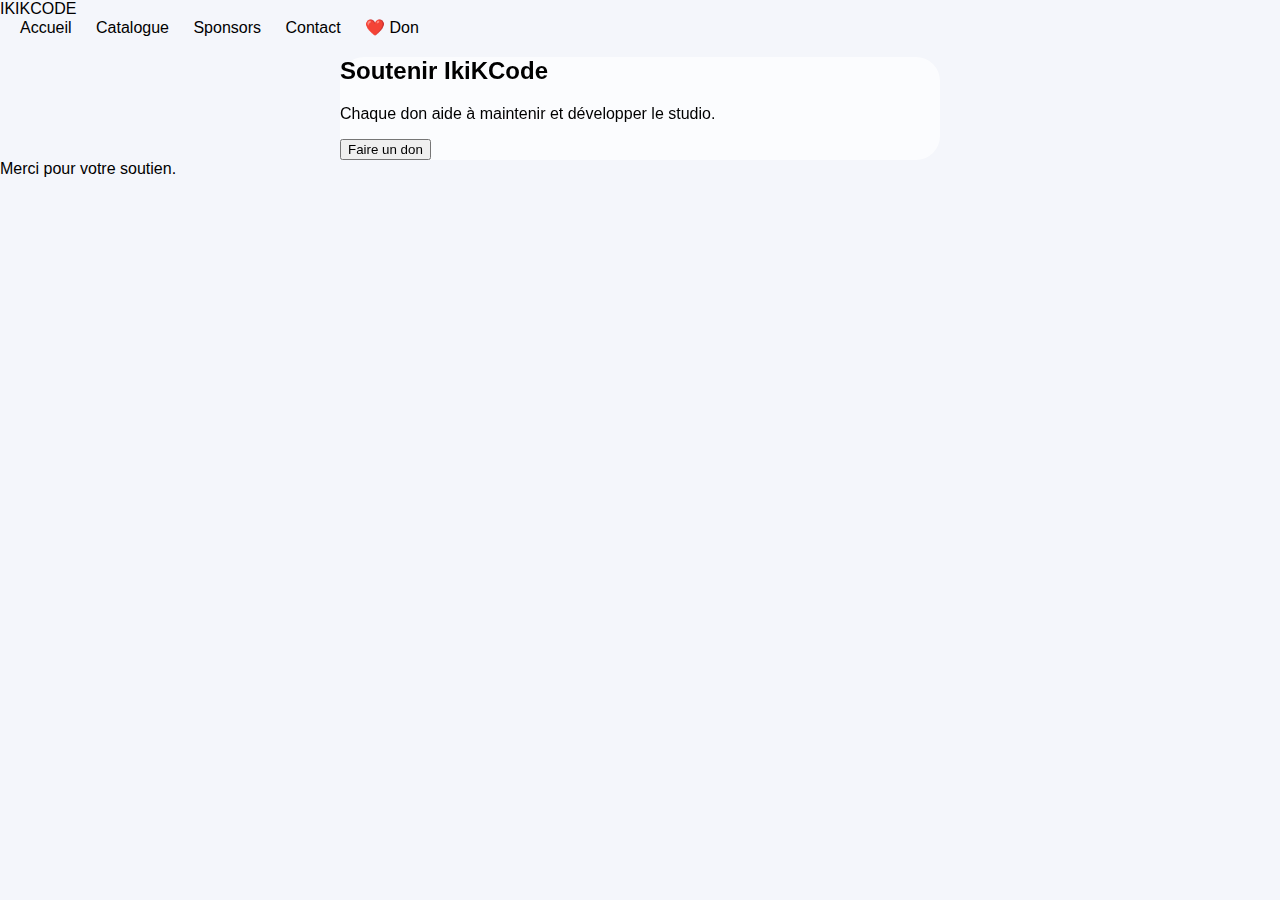
<file: don.html>
<!DOCTYPE html>
<html lang="fr">
<head>
<meta charset="UTF-8">
<title>Donate — IkiKCode</title>
<link rel="stylesheet" href="style.css">
</head>
<body>

<header class="navbar">
  <div class="logo">IKIKCODE</div>
  <nav>
    <a href="index.html">Accueil</a>
    <a href="catalogue.html">Catalogue</a>
    <a href="sponsors.html">Sponsors</a>
    <a href="contact.html">Contact</a>
    <a class="don" href="don.html">❤️ Don</a>
  </nav>
</header>


<main>
  <section class="glass" style="max-width:600px;margin:auto">
    <h2>Soutenir IkiKCode</h2>
    <p>Chaque don aide à maintenir et développer le studio.</p>

    <form action="https://www.paypal.com/donate" method="post" target="_blank">
      <input type="hidden" name="hosted_button_id" value="MV89QT9SZUZDN">
      <button class="btn">Faire un don</button>
    </form>
  </section>
</main>

<footer>Merci pour votre soutien.</footer>
</body>
</html>
</file>
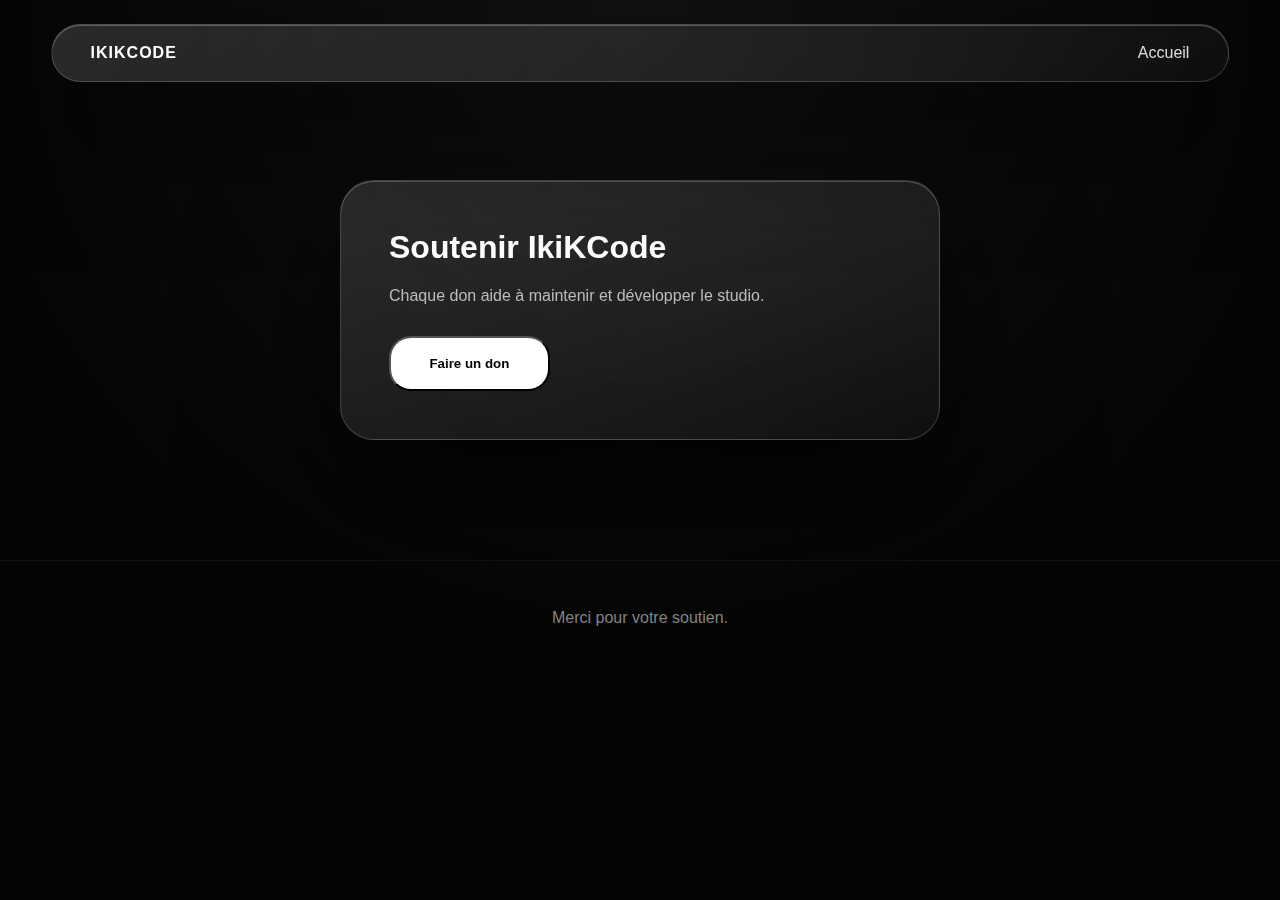
<file: donate.html>
<!DOCTYPE html>
<html lang="fr">
<head>
<meta charset="UTF-8">
<title>Soutenir — IkiKCode</title>
<link rel="stylesheet" href="css/style.css">
</head>
<body>

<header>
  <div class="logo">IKIKCODE</div>
  <nav><a href="index.html">Accueil</a></nav>
</header>

<main>
  <section class="glass" style="max-width:600px;margin:auto">
    <h2>Soutenir IkiKCode</h2>
    <p>Chaque don aide à maintenir et développer le studio.</p>

    <form action="https://www.paypal.com/donate" method="post" target="_blank">
      <input type="hidden" name="hosted_button_id" value="MV89QT9SZUZDN">
      <button class="btn">Faire un don</button>
    </form>
  </section>
</main>

<footer>Merci pour votre soutien.</footer>
</body>
</html>
</file>
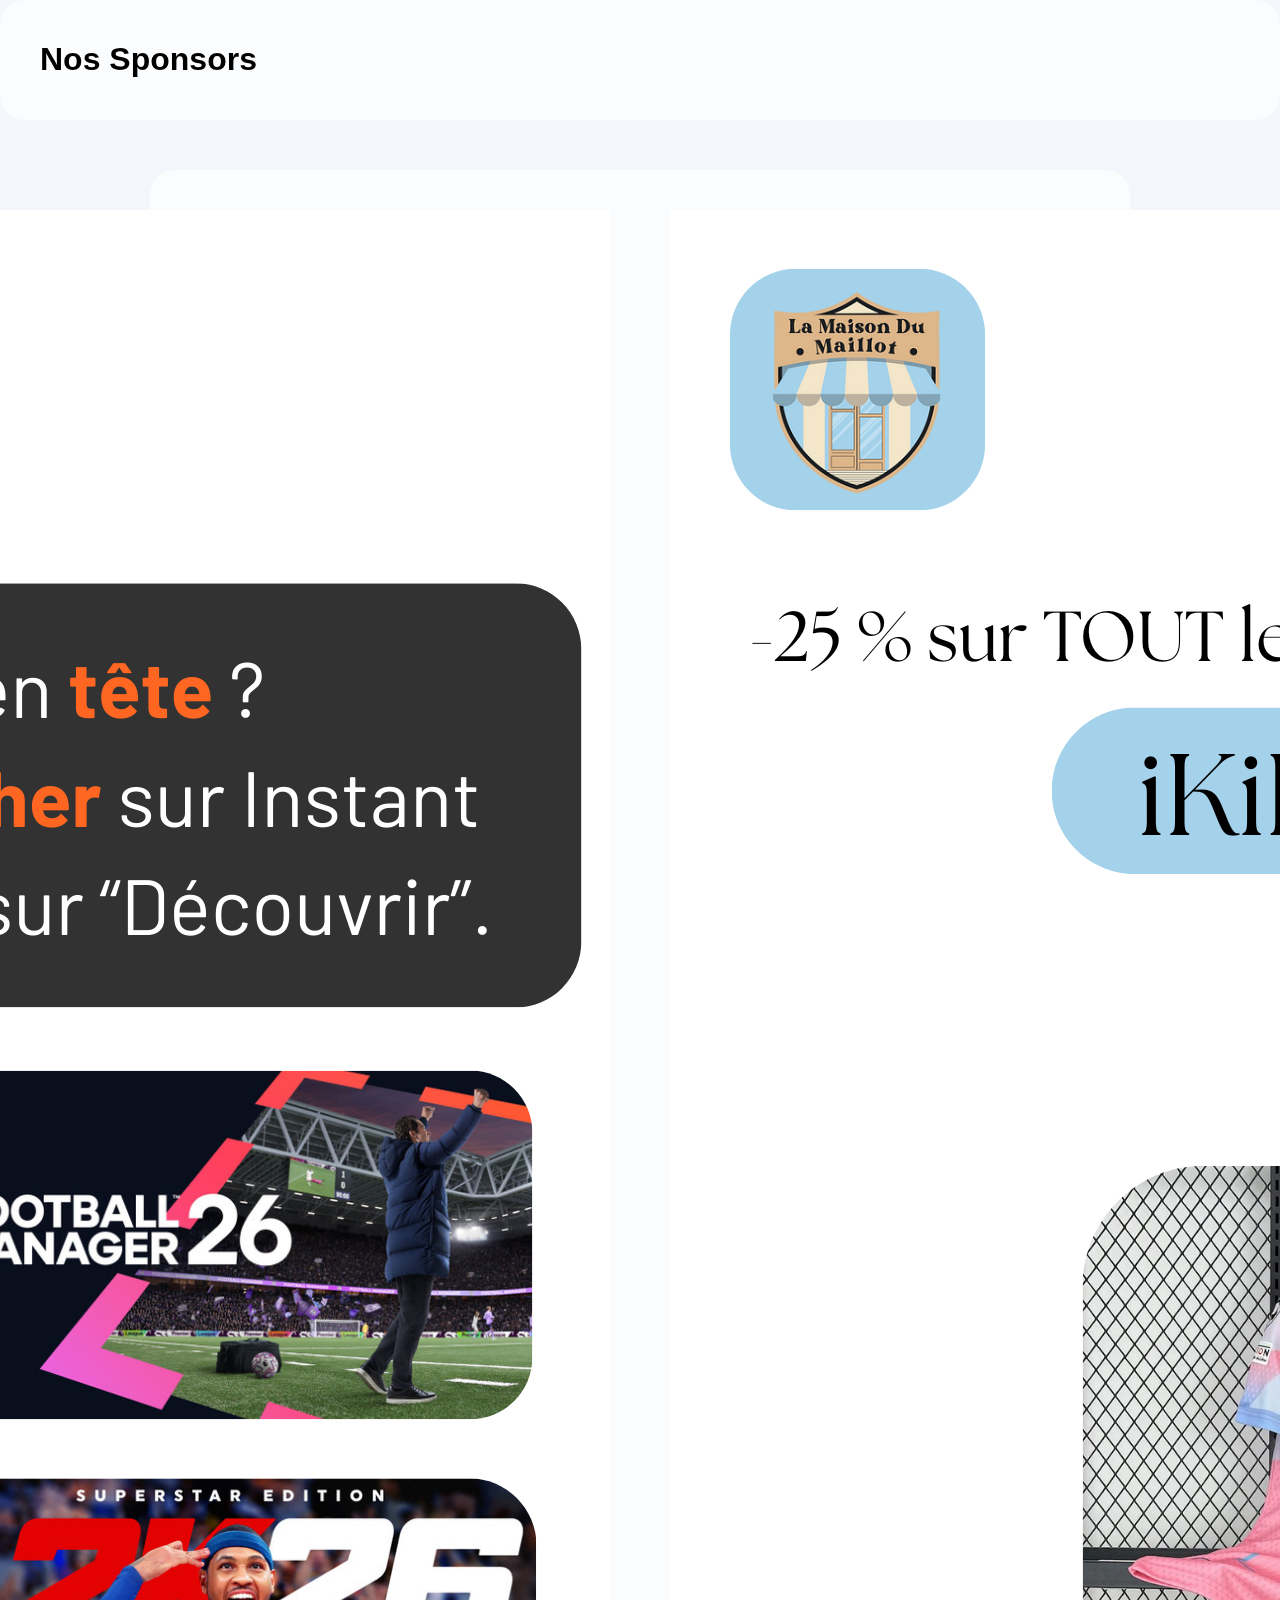
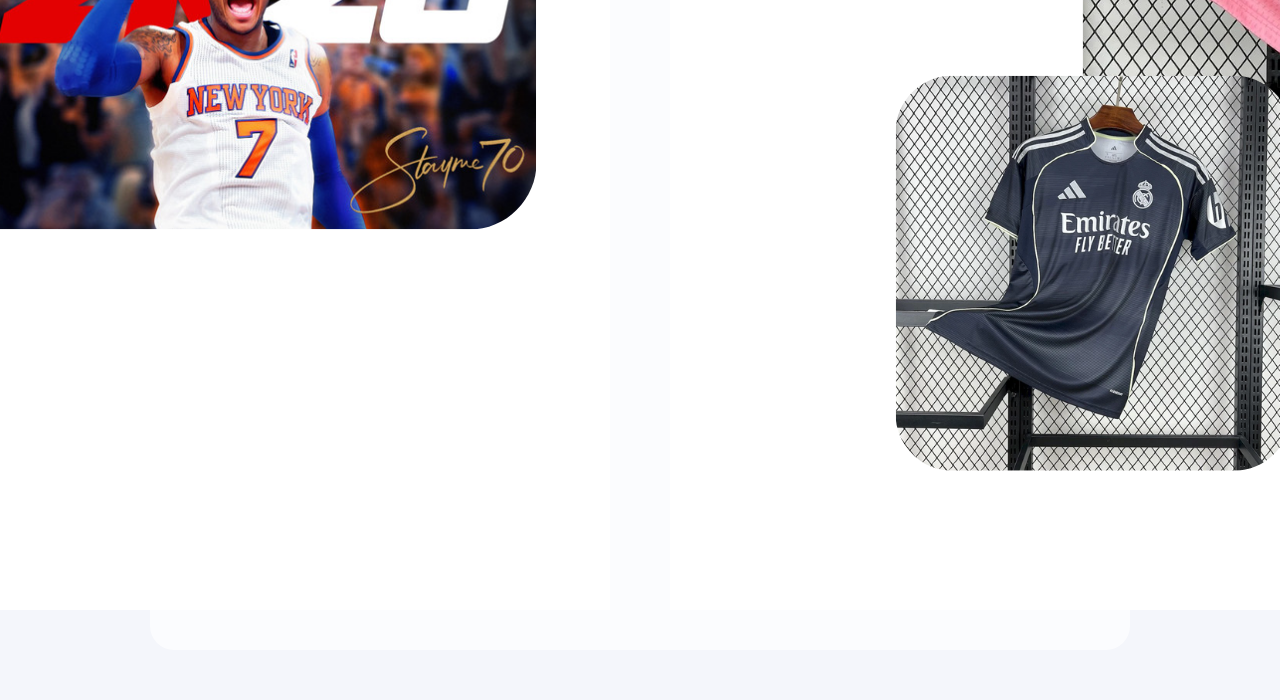
<file: sponsors.html>
<!DOCTYPE html>
<html lang="fr">
<head>
<meta charset="UTF-8">
<title>Sponsors – IKIKCODE</title>
<link rel="stylesheet" href="style.css">
</head>
<body>

<header class="header glass">
  <h1>Nos Sponsors</h1>
</header>

<section class="section glass">
  <div class="sponsors-grid">
    <img src="assets/instant-gaming.png">
    <img src="assets/maison-du-maillot.png">
  </div>
</section>

<script src="script.js"></script>
</body>
</html>
</file>
<file: style.css>
body {
  margin: 0;
  font-family: Inter, sans-serif;
  background: #f4f6fb;
}

.header {
  padding: 20px 40px;
}

nav a {
  margin-left: 20px;
  text-decoration: none;
  color: black;
}

.hero {
  text-align: center;
  padding: 140px 20px;
}

.section {
  max-width: 900px;
  margin: 50px auto;
  padding: 40px;
}

.glass {
  background: rgba(255,255,255,0.65);
  backdrop-filter: blur(18px);
  border-radius: 24px;
}

.catalogue {
  display: grid;
  grid-template-columns: repeat(auto-fit, minmax(260px,1fr));
  gap: 25px;
  padding: 40px;
}

.card {
  padding: 30px;
  background: white;
  border-radius: 20px;
}

.sponsors-grid {
  display: flex;
  justify-content: center;
  gap: 60px;
}

.steps {
  display: flex;
  gap: 20px;
  justify-content: center;
}

.step {
  background: white;
  padding: 20px;
  border-radius: 16px;
}

.center {
  text-align: center;
}

.cta {
  display: inline-block;
  margin-top: 20px;
  padding: 14px 36px;
  background: black;
  color: white;
  border-radius: 30px;
  text-decoration: none;
}

/* ANIMATIONS */
.reveal {
  opacity: 0;
  transform: translateY(40px);
  transition: 0.8s;
}

.reveal.active {
  opacity: 1;
  transform: translateY(0);
}
</file>
<file: css/style.css>
:root{
  --bg:#050505;
  --glass1:rgba(255,255,255,.14);
  --glass2:rgba(255,255,255,.03);
  --border:rgba(255,255,255,.18);
  --white:#fff;
  --muted:#bcbcbc;
}

*{margin:0;padding:0;box-sizing:border-box;font-family:Inter,sans-serif}

body{
  background:
    radial-gradient(circle at top,#121212,transparent 60%),
    #050505;
  color:var(--white);
  min-height:100vh;
}

header{
  position:fixed;
  top:24px;
  left:50%;
  transform:translateX(-50%);
  width:92%;
  max-width:1200px;
  background:linear-gradient(140deg,var(--glass1),var(--glass2));
  backdrop-filter:blur(38px);
  border:1px solid var(--border);
  border-radius:30px;
  padding:1.2rem 2.4rem;
  display:flex;
  justify-content:space-between;
  align-items:center;
  z-index:1000;
  box-shadow:
    inset 0 1px 0 rgba(255,255,255,.25),
    0 50px 120px rgba(0,0,0,.75);
}

.logo{
  font-weight:900;
  letter-spacing:1px;
}

nav a{
  color:#fff;
  text-decoration:none;
  margin-left:2rem;
  opacity:.85;
}
nav a:hover{opacity:.5}

main{
  padding-top:180px;
  max-width:1200px;
  margin:auto;
  padding-inline:24px;
}

.glass{
  background:linear-gradient(160deg,var(--glass1),var(--glass2));
  backdrop-filter:blur(40px);
  border:1px solid var(--border);
  border-radius:34px;
  padding:3rem;
  box-shadow:
    inset 0 1px 0 rgba(255,255,255,.25),
    0 60px 140px rgba(0,0,0,.8);
}

.grid{
  display:grid;
  grid-template-columns:repeat(auto-fit,minmax(280px,1fr));
  gap:40px;
}

h1{font-size:3rem;margin-bottom:1rem}
h2{font-size:2rem;margin-bottom:1rem}
p{color:var(--muted);line-height:1.8}

.btn{
  display:inline-block;
  margin-top:1.6rem;
  padding:1.1rem 2.4rem;
  border-radius:22px;
  background:#fff;
  color:#000;
  font-weight:900;
  text-decoration:none;
}

input,textarea{
  width:100%;
  background:rgba(255,255,255,.06);
  border:1px solid rgba(255,255,255,.14);
  border-radius:18px;
  padding:1rem;
  color:#fff;
  margin-top:1rem;
}

textarea{min-height:140px}

footer{
  text-align:center;
  padding:3rem;
  color:#888;
  border-top:1px solid rgba(255,255,255,.06);
  margin-top:120px;
}
</file>
